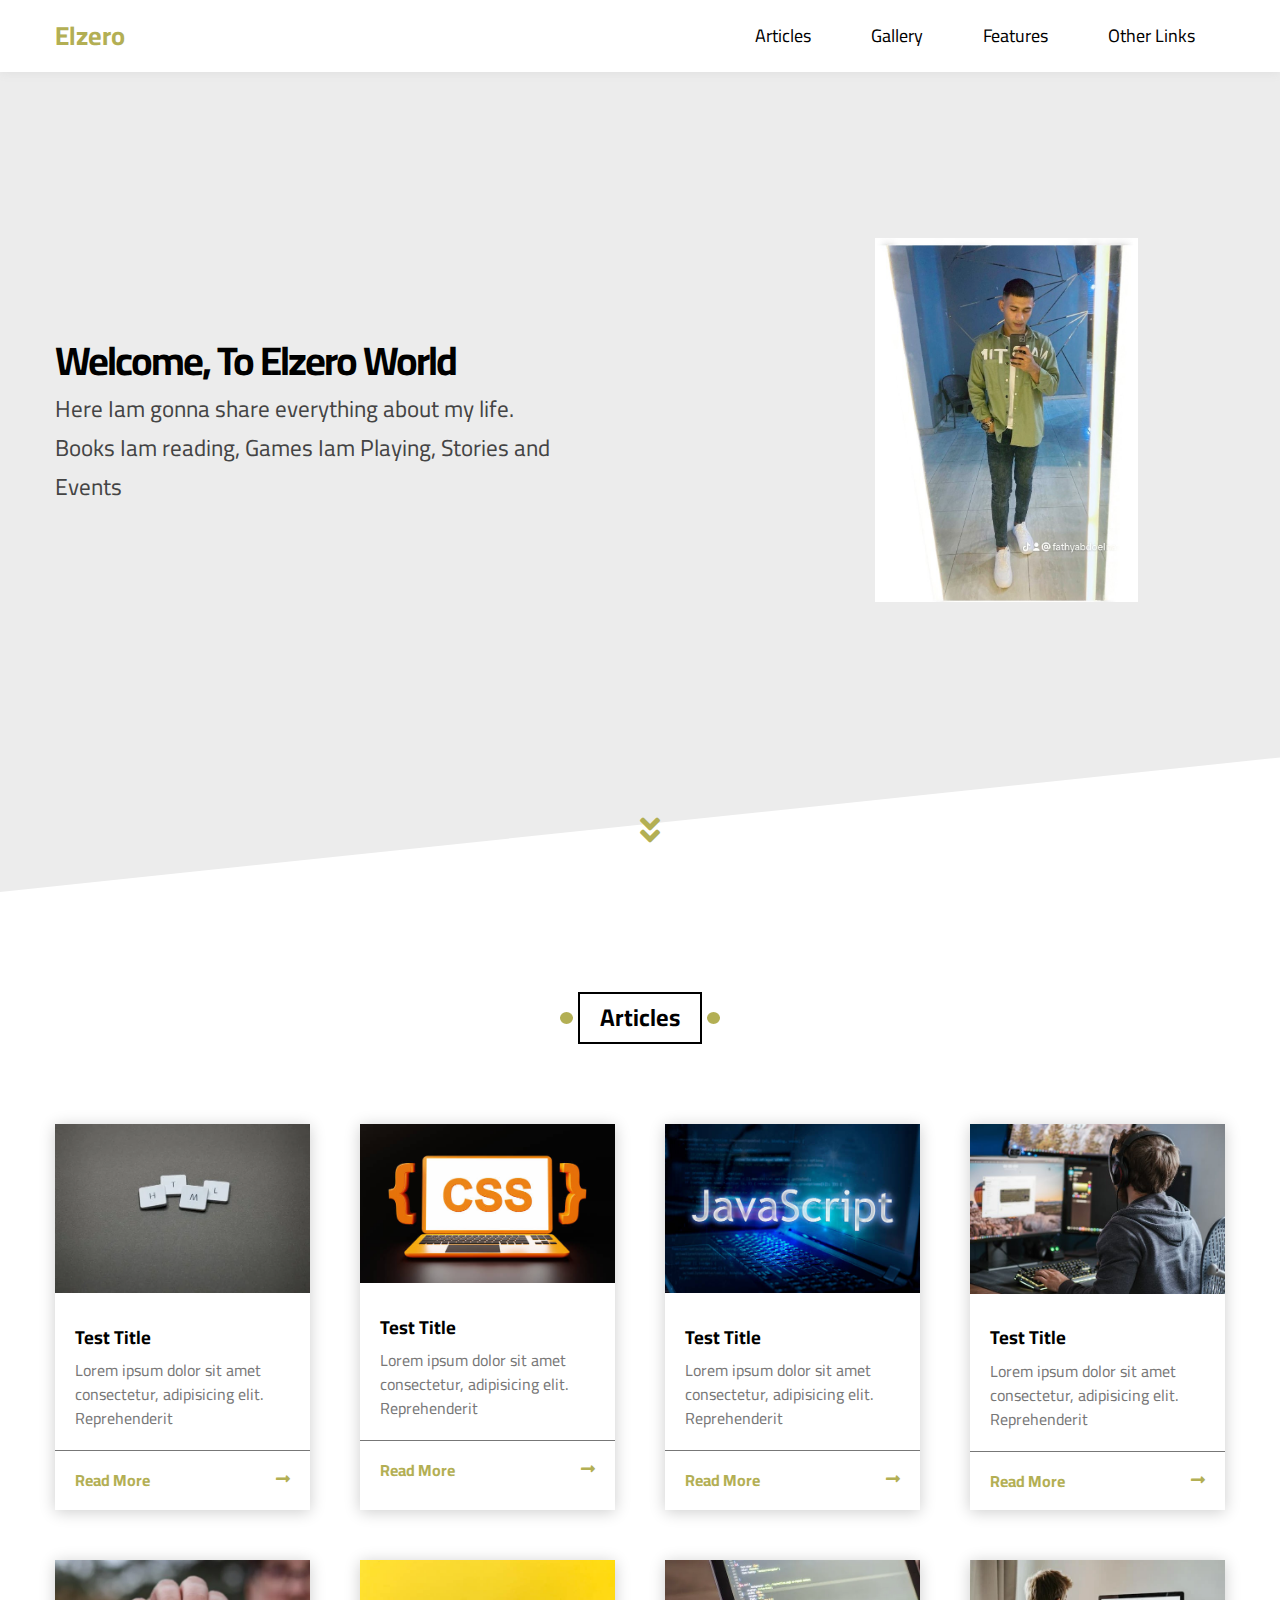
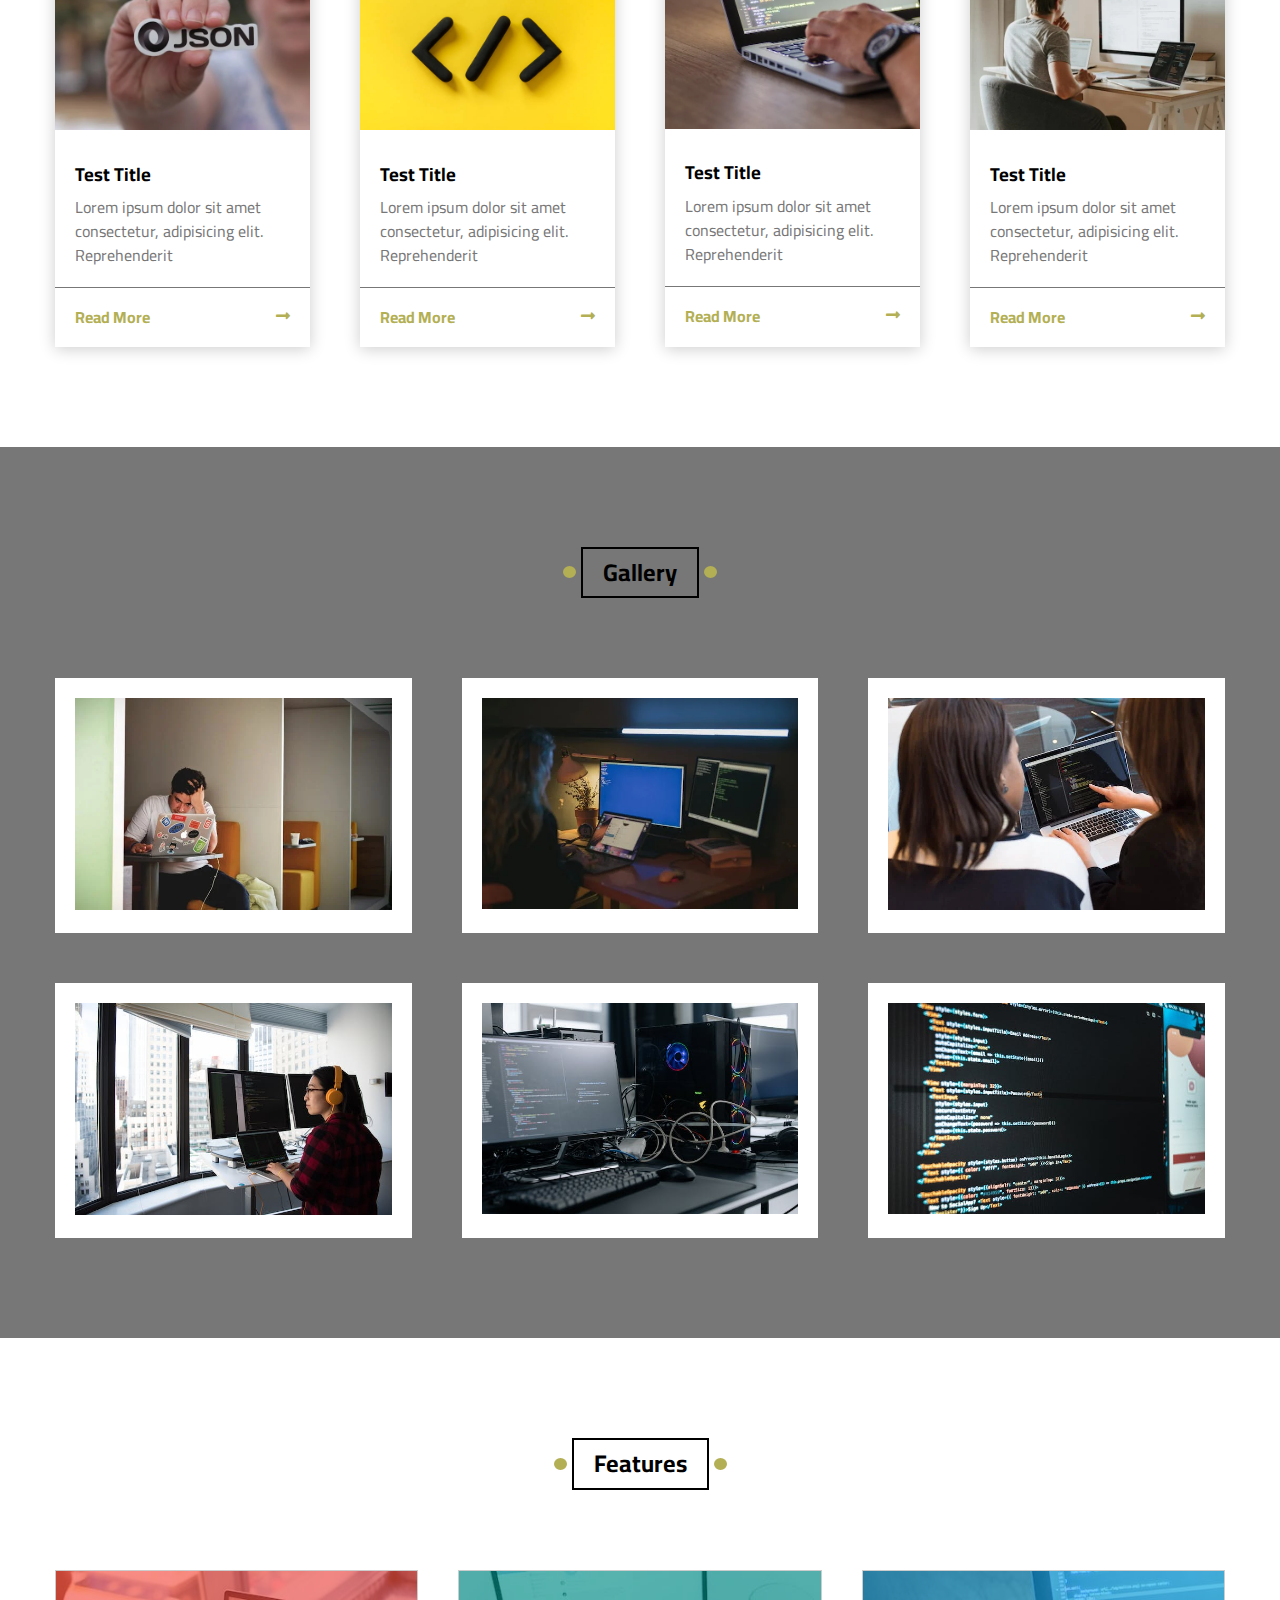
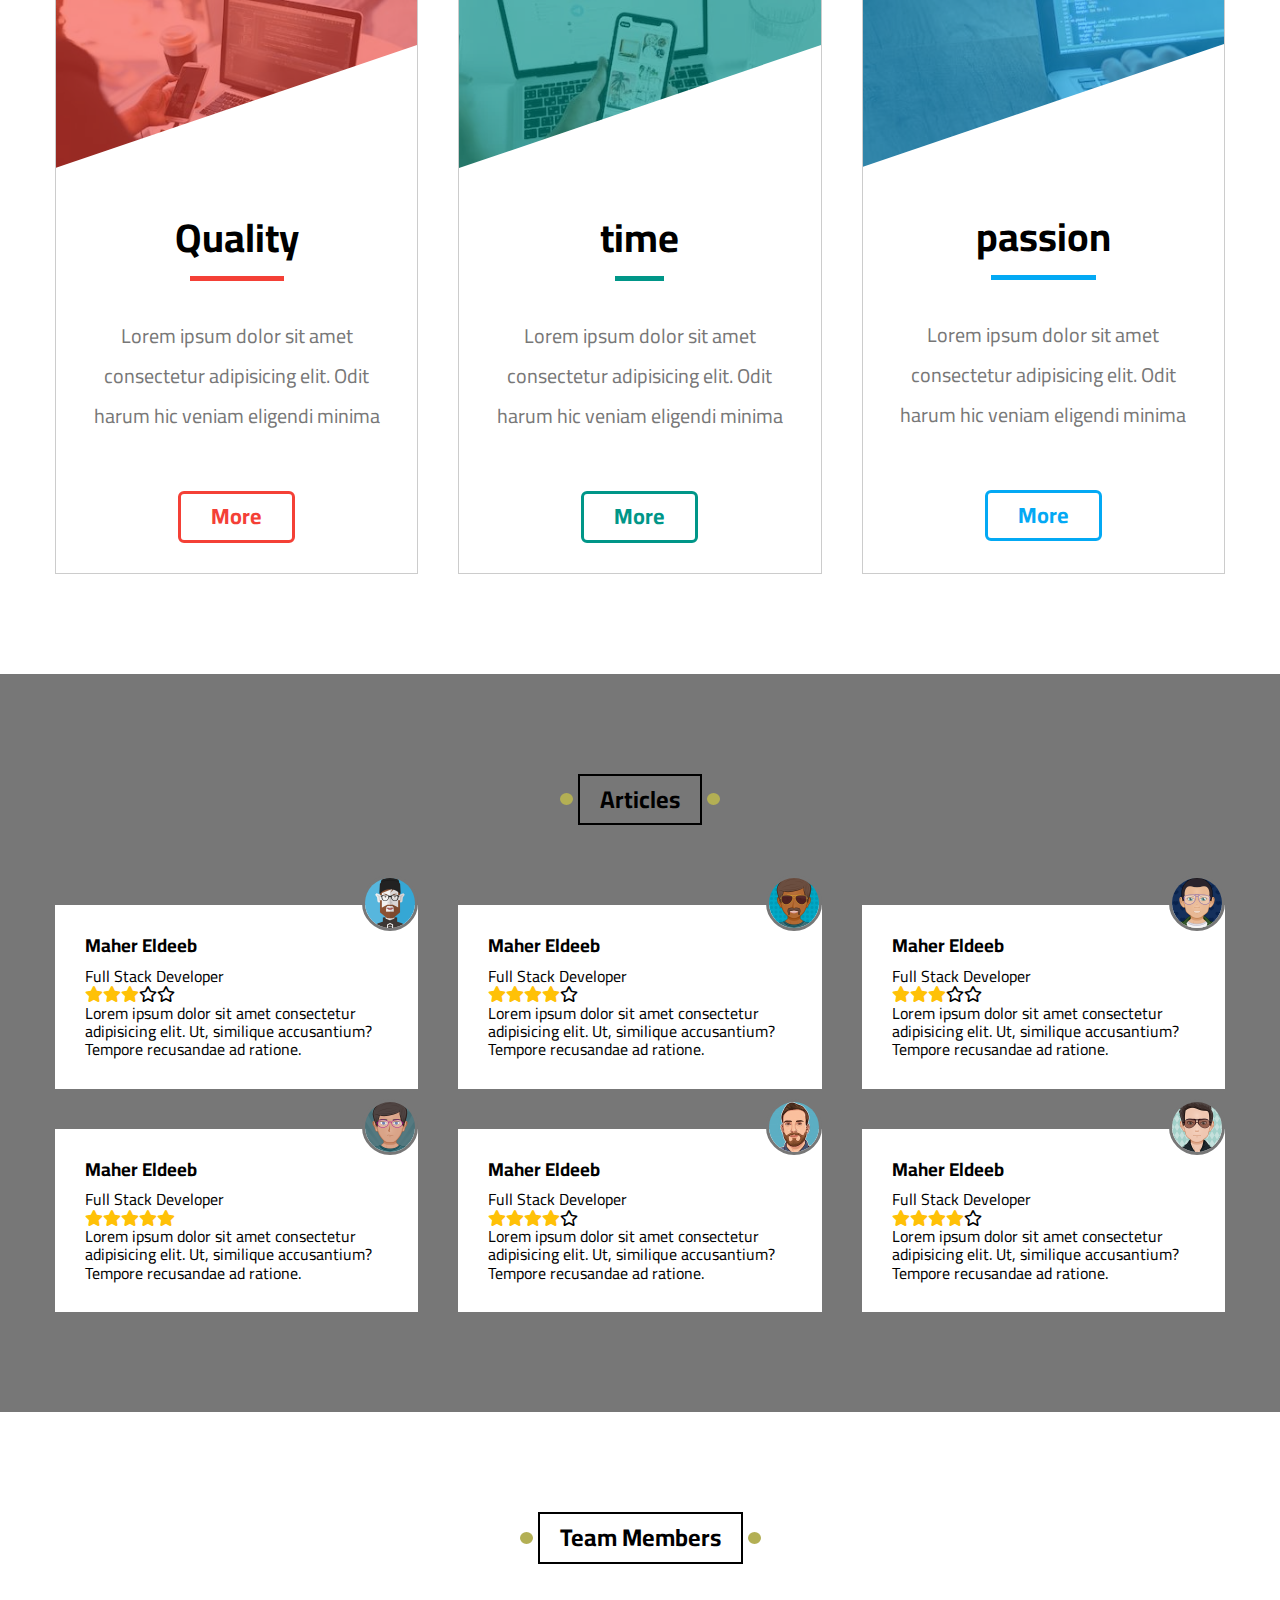
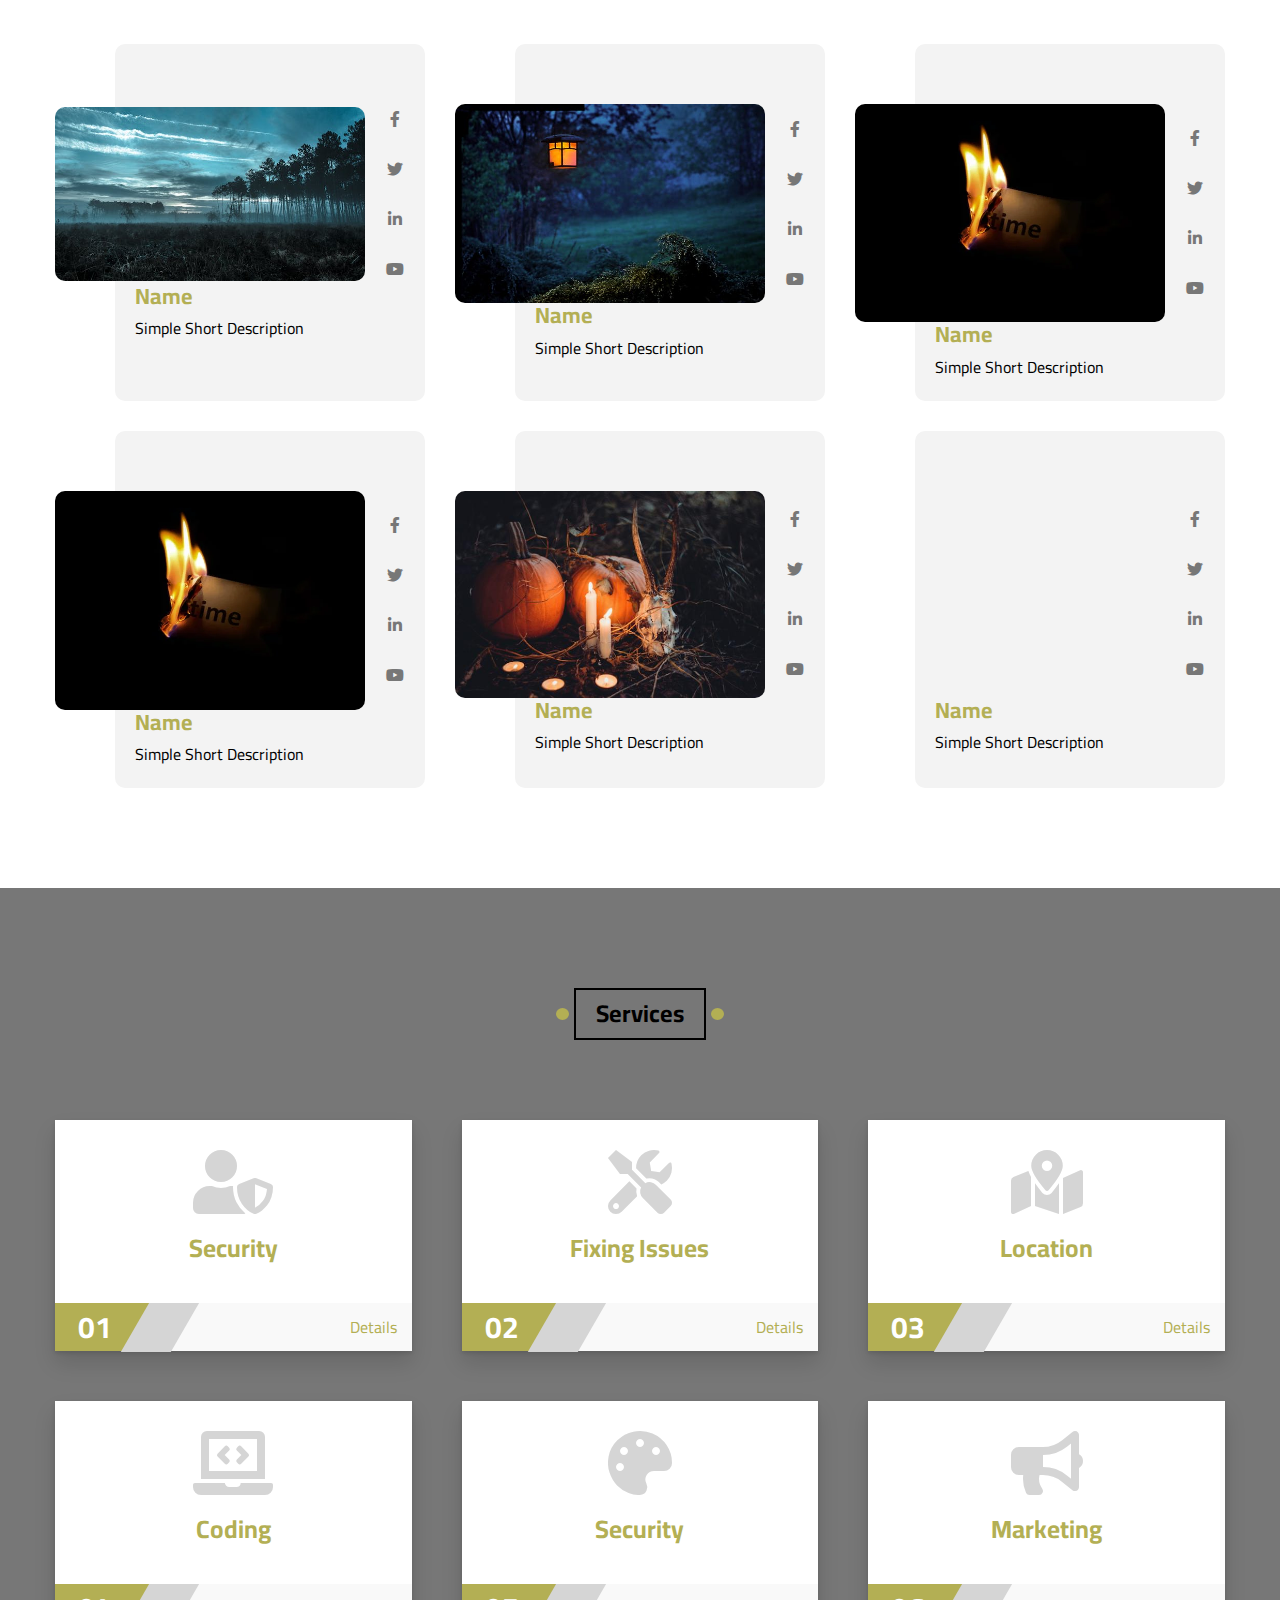
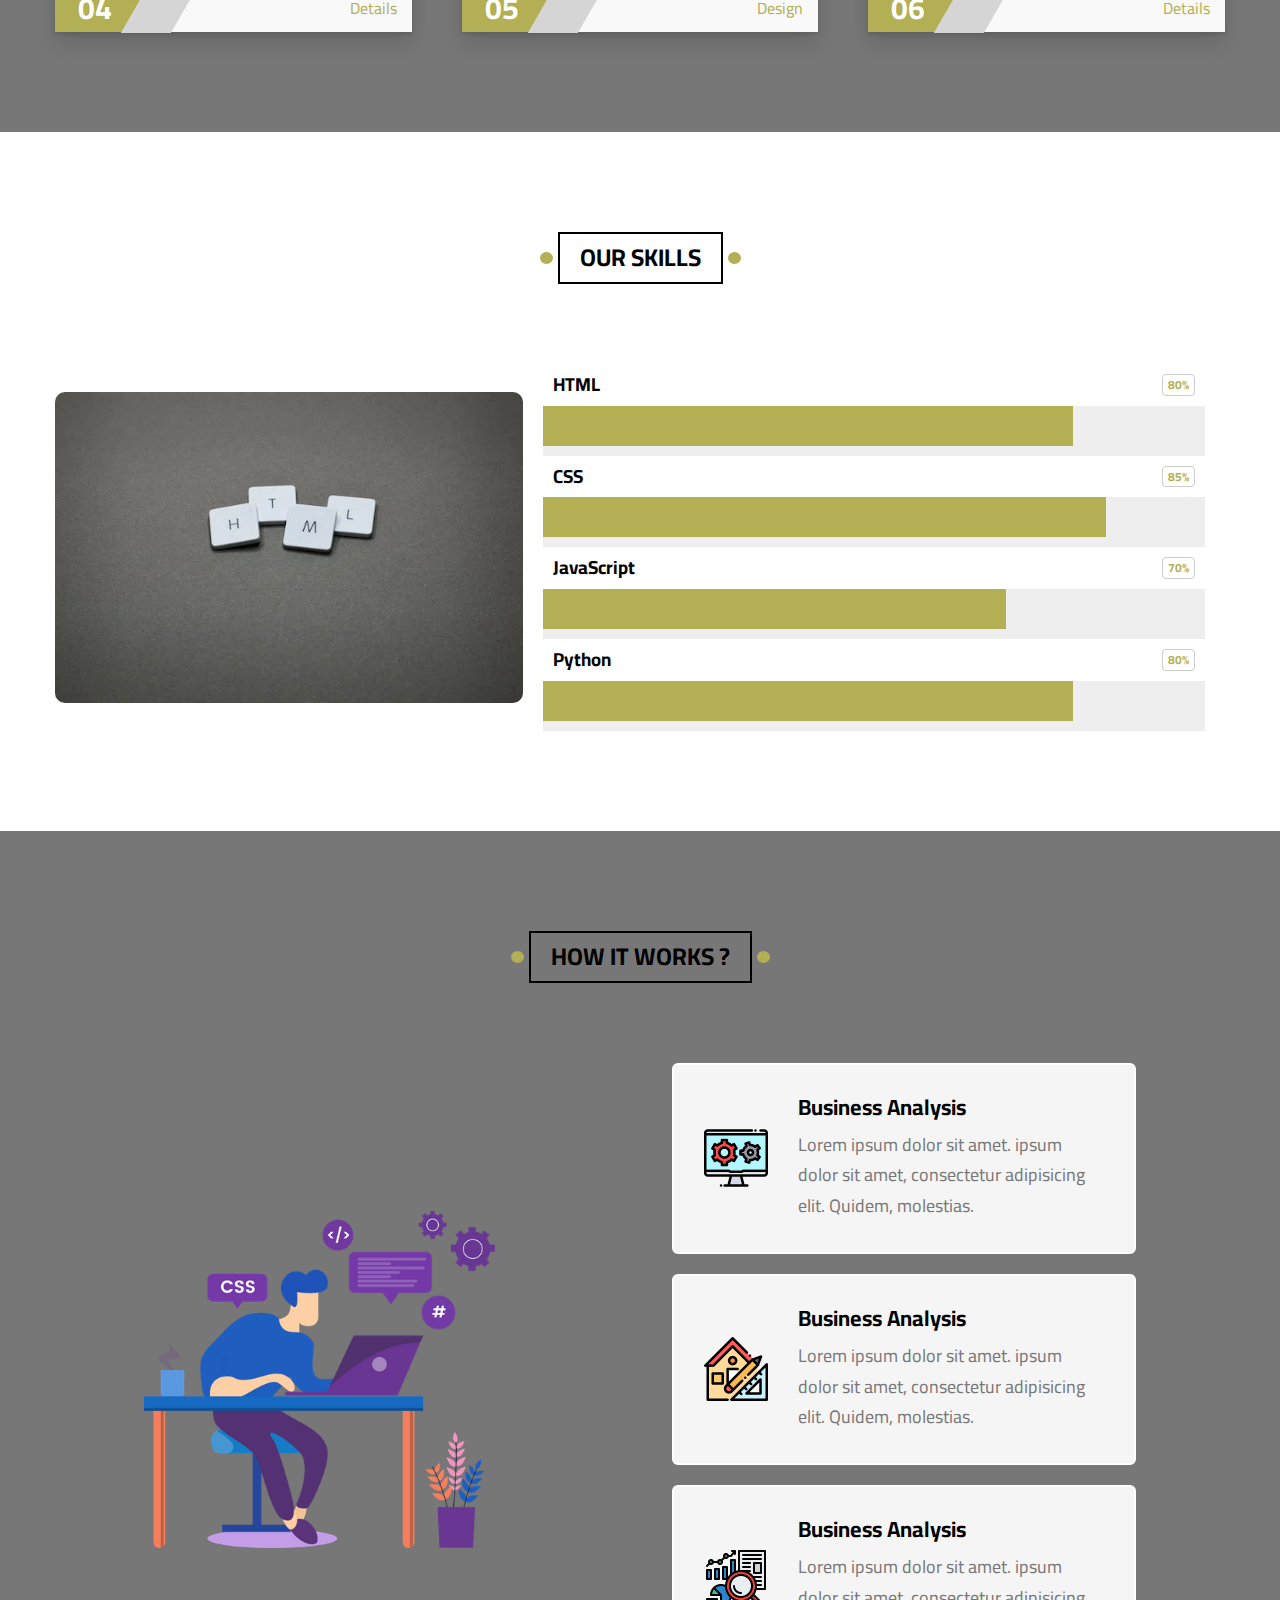
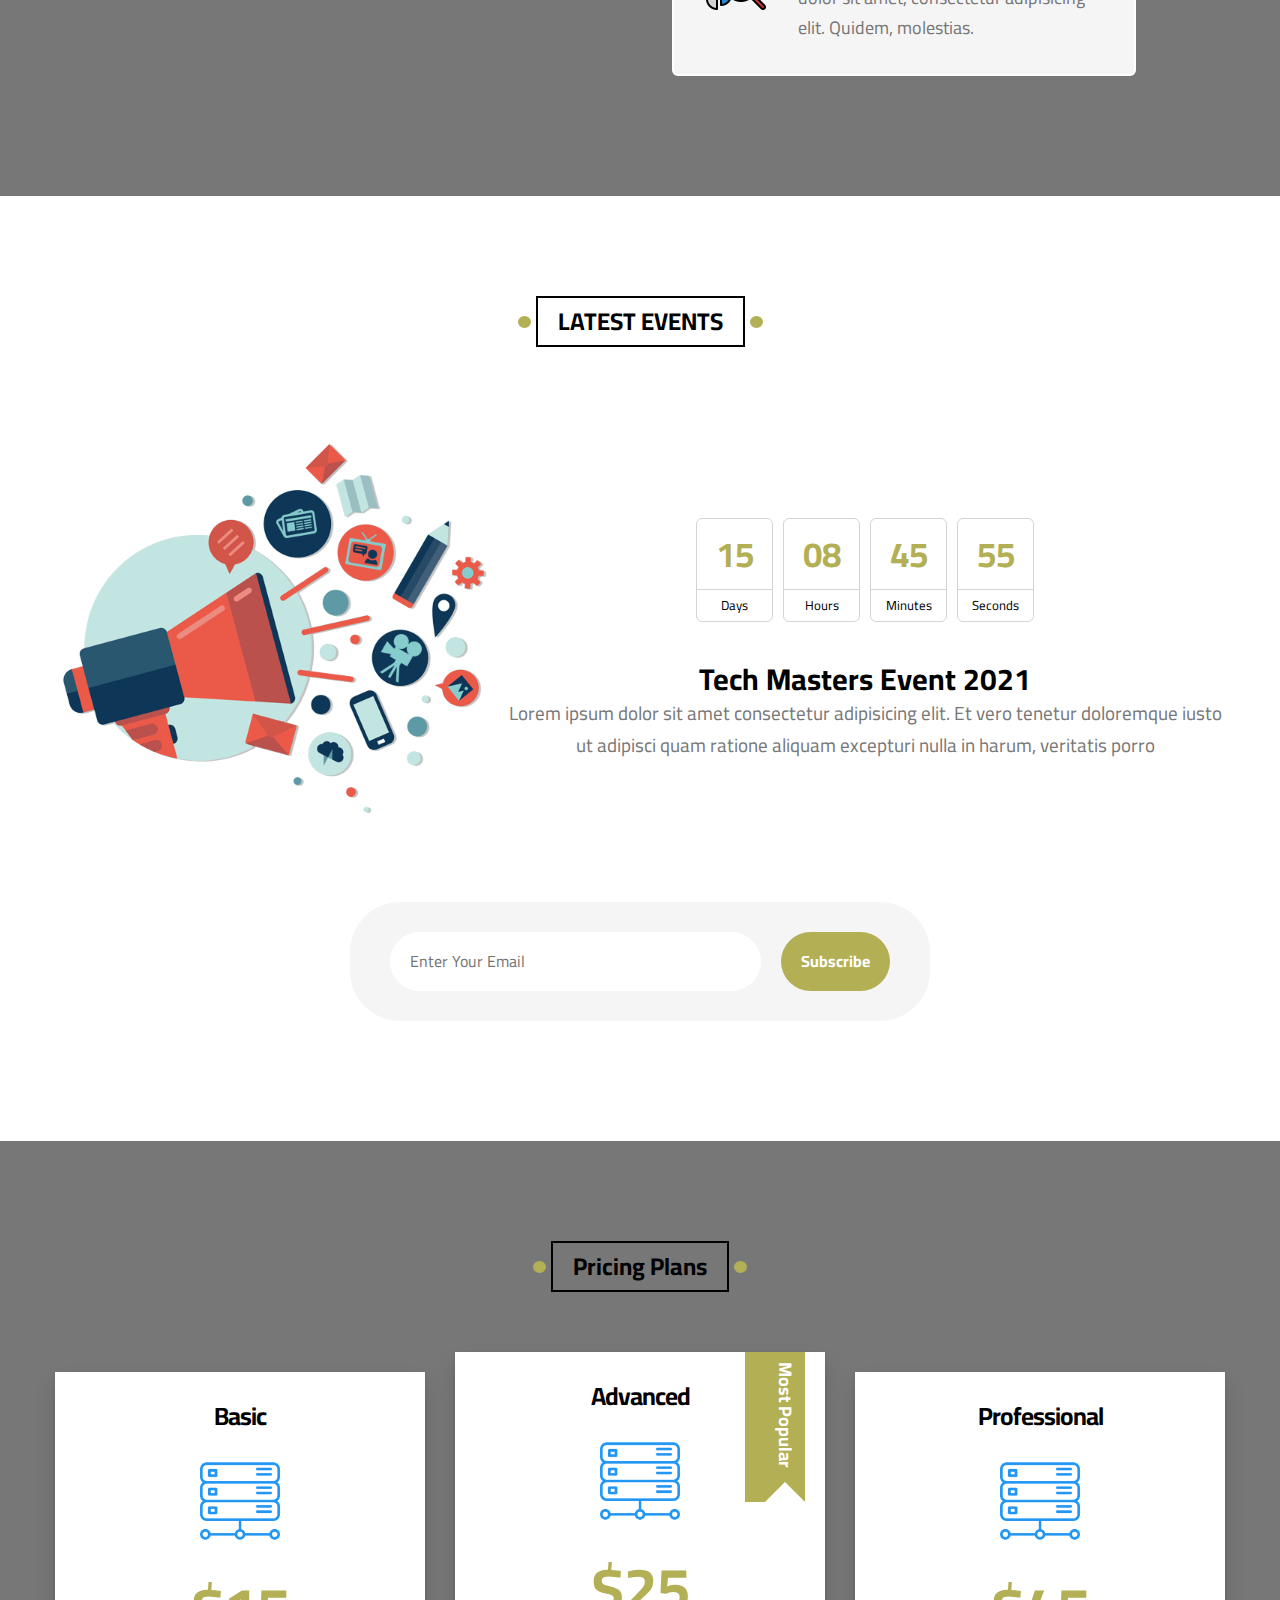
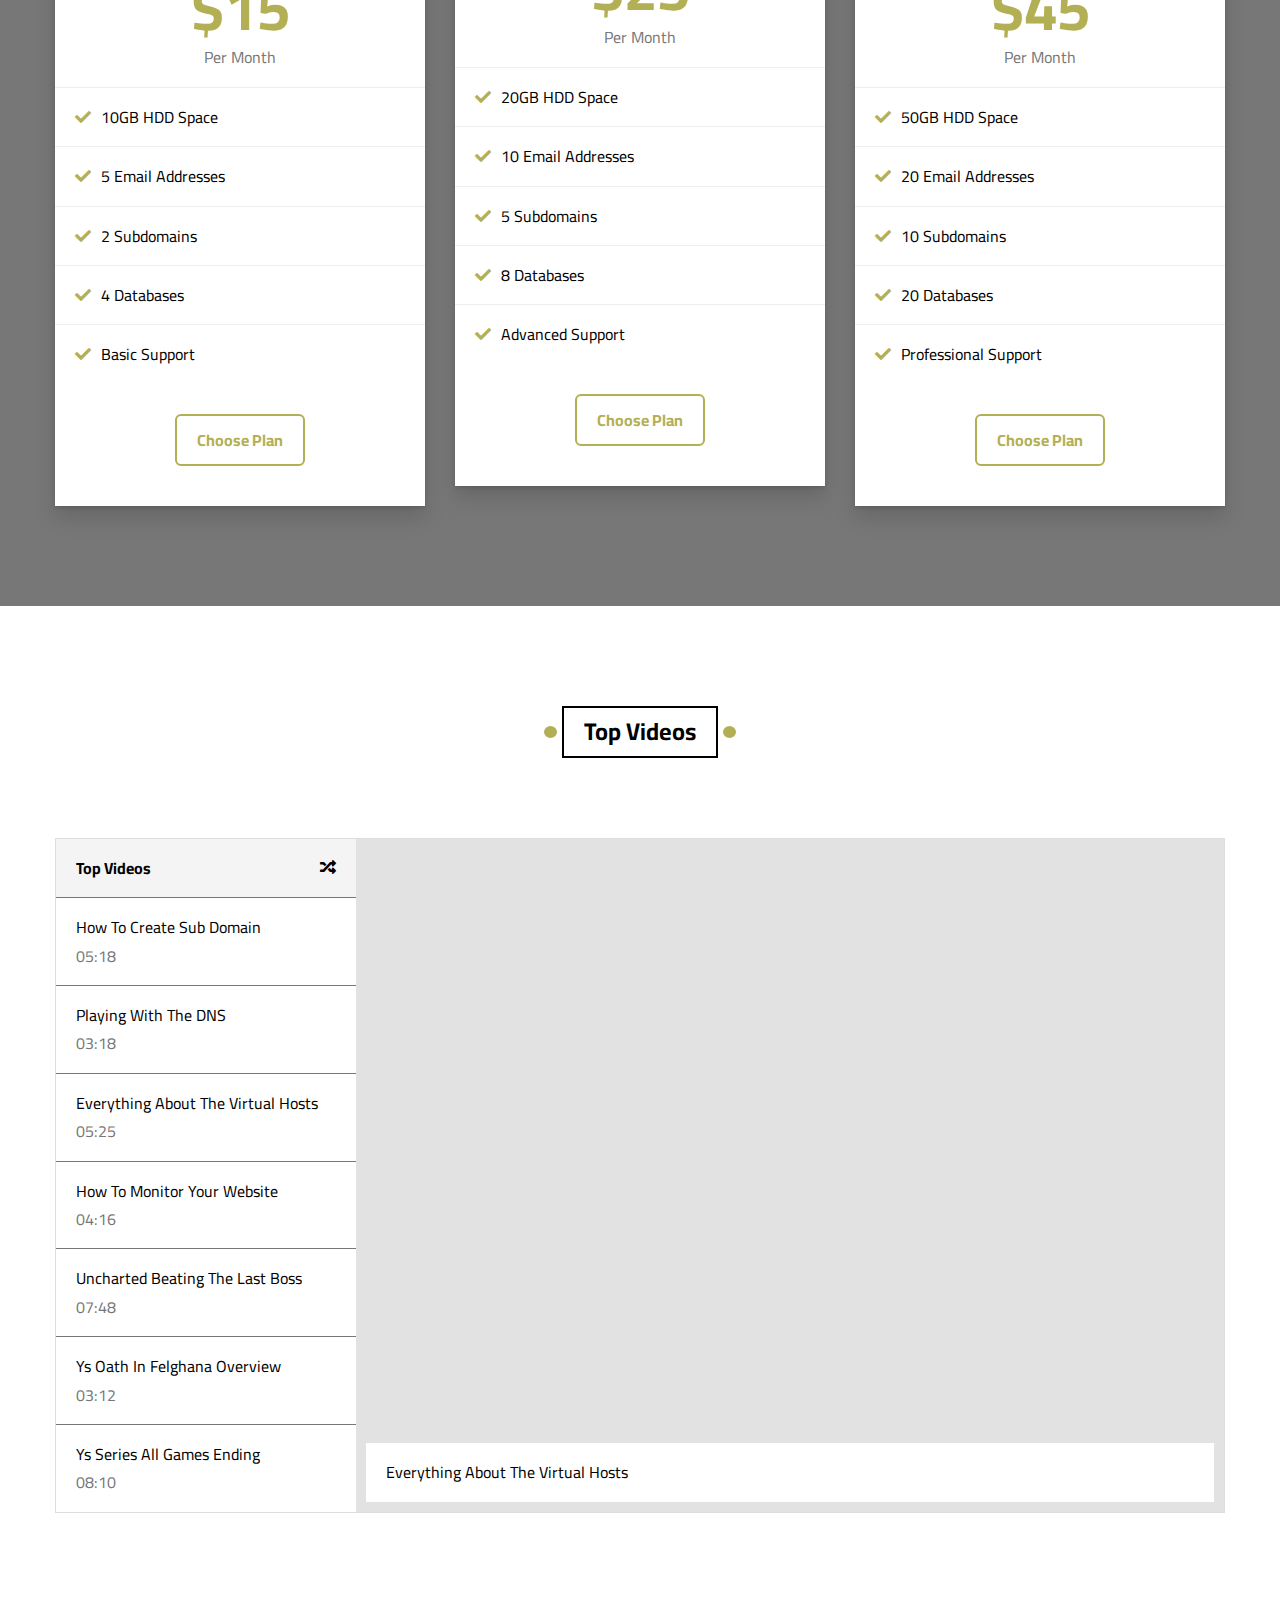
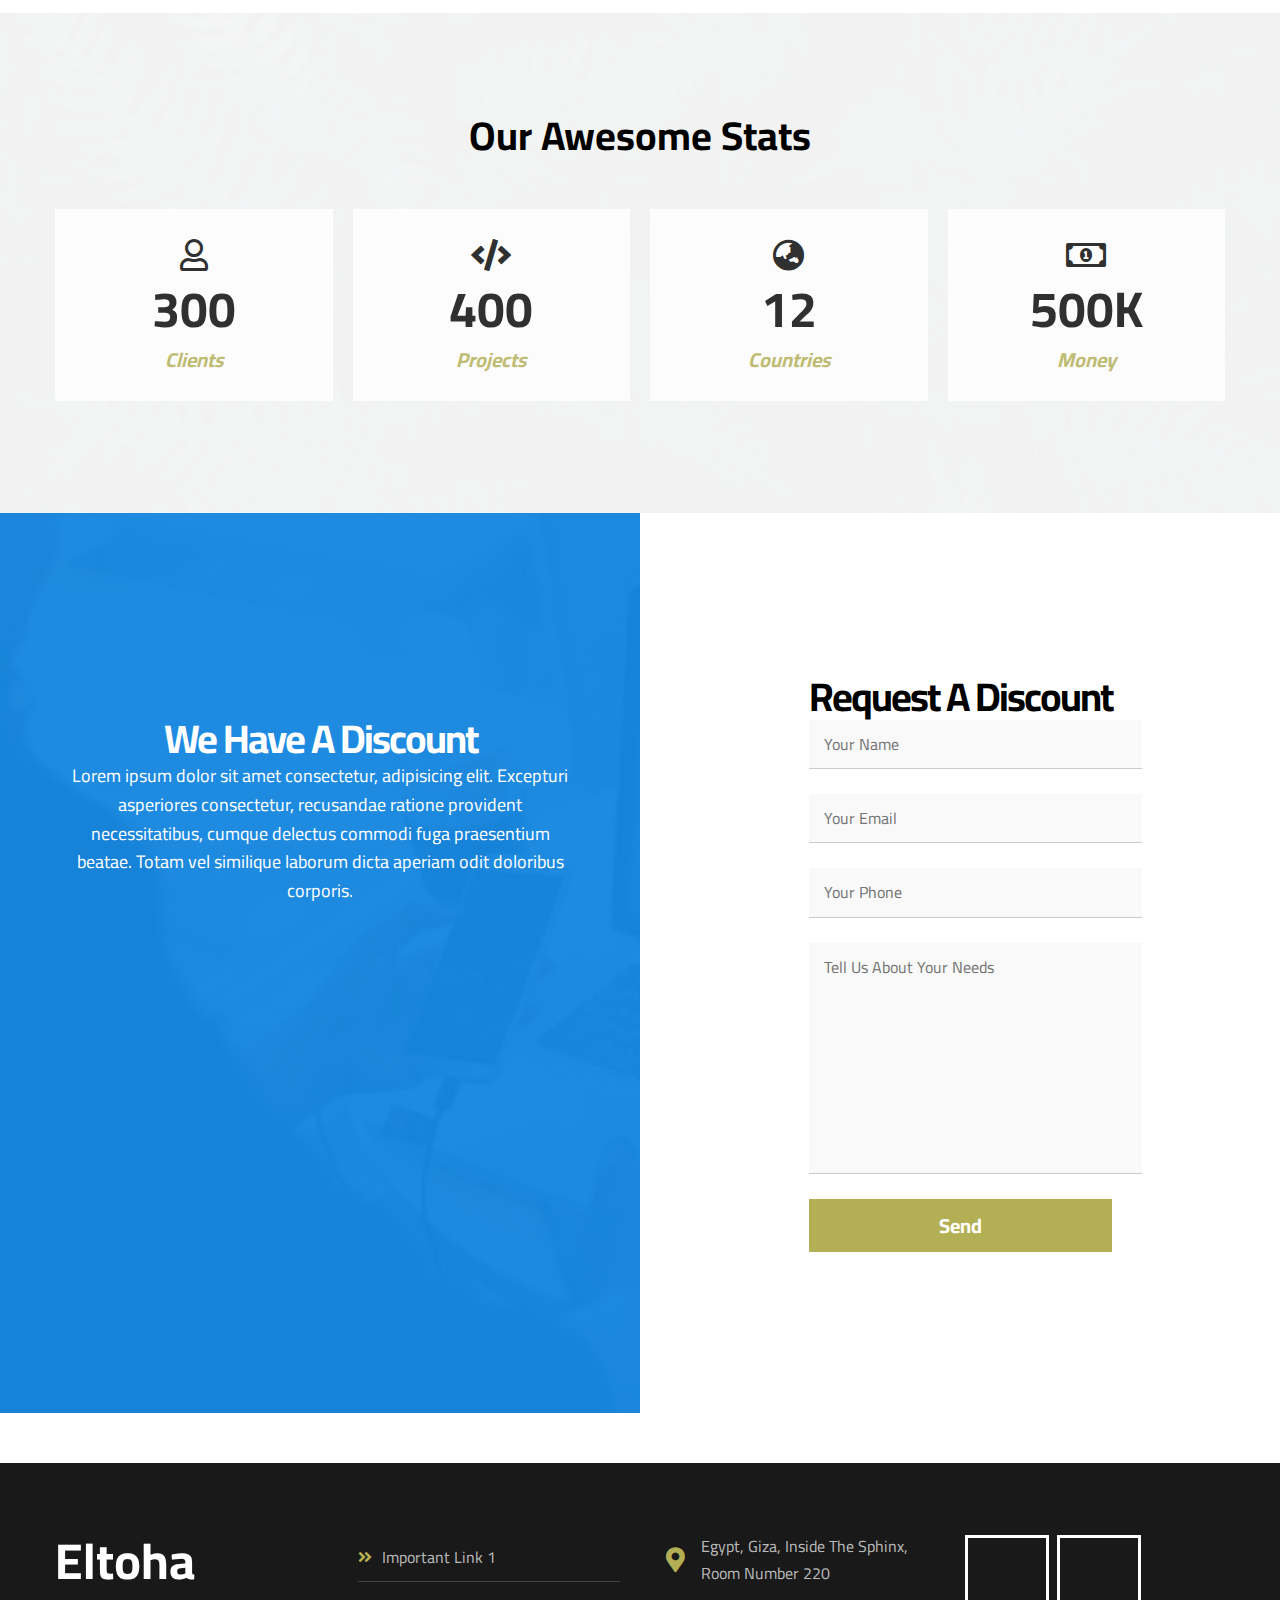
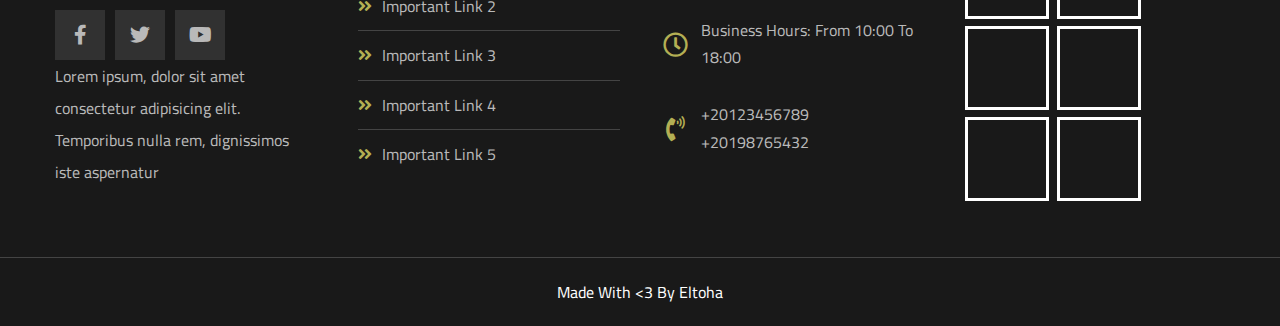
<file: index.html>
<!DOCTYPE html><html lang="en"><head><meta charset="UTF-8"><meta name="viewport" content="width=device-width,initial-scale=1"><link rel="stylesheet" href="css/normalize.css"><link rel="stylesheet" href="css/all.min.css"><link rel="preconnect" href="https://fonts.googleapis.com"><link rel="preconnect" href="https://fonts.gstatic.com" crossorigin><link href="https://fonts.googleapis.com/css2?family=Cairo:wght@200..1000&display=swap" rel="stylesheet"><link rel="stylesheet" href="css/main.css"><title>Fathy Abdelnaser</title></head><body><button class="up">up</button><div class="header" id="header"><div class="container"><a href="#" class="logo">Elzero</a><ul class="main-nav"><li><a href="#articles">Articles</a></li><li><a href="#gallery">Gallery</a></li><li><a href="#features">Features</a></li><li><a href="#">Other Links</a><div class="mega-menu"><div class="image"><img decoding="async" src="imags/artikals 4.jpg" alt=""></div><ul class="links"><li><a href="#testimonials"><i class="far fa-comments fa-fw"></i>Testimonials</a></li><li><a href="#team"><i class="far fa-user fa-fw"></i>Team Members</a></li><li><a href="#services"><i class="far fa-building fa-fw"></i>Services</a></li><li><a href="#our-skills"><i class="far fa-check-circle fa-fw"></i>Our Skills</a></li><li><a href="#work-steps"><i class="far fa-clipboard fa-fw"></i>How It Works</a></li></ul><ul class="links"><li><a href="#events"><i class="far fa-calendar-alt fa-fw"></i>Events</a></li><li><a href="#pricing"><i class="fas fa-server fa-fw"></i>Pricing Plans</a></li><li><a href="#video"><i class="far fa-play-circle fa-fw"></i>Top Videos</a></li><li><a href="#stats"><i class="far fa-chart-bar fa-fw"></i>Stats</a></li><li><a href="#discount"><i class="fas fa-percent fa-fw"></i>Request A Discount</a></li></ul></div></li></ul></div></div><div class="landing"><div class="container"><div class="text"><h1>Welcome, To Elzero World</h1><p>Here Iam gonna share everything about my life. Books Iam reading, Games Iam Playing, Stories and Events</p></div><div class="images"><img src="imags/about.jpeg" alt=""></div></div><a href="#articles" class="go-down"><i class="fas fa-angle-double-down fa-2x"></i></a></div><div class="articles" id="articles"><h2 class="main-title">Articles</h2><div class="container"><div class="box"><img decoding="async" src="imags/artikals 1.webp" alt=""><div class="content"><h3>Test Title</h3><p>Lorem ipsum dolor sit amet consectetur, adipisicing elit. Reprehenderit</p></div><div class="info"><a href="">Read More</a><i class="fas fa-long-arrow-alt-right"></i></div></div><div class="box"><img decoding="async" src="imags/artikals 2.jpg" alt=""><div class="content"><h3>Test Title</h3><p>Lorem ipsum dolor sit amet consectetur, adipisicing elit. Reprehenderit</p></div><div class="info"><a href="">Read More</a><i class="fas fa-long-arrow-alt-right"></i></div></div><div class="box"><img decoding="async" src="imags/artikals 3.jpg" alt=""><div class="content"><h3>Test Title</h3><p>Lorem ipsum dolor sit amet consectetur, adipisicing elit. Reprehenderit</p></div><div class="info"><a href="">Read More</a><i class="fas fa-long-arrow-alt-right"></i></div></div><div class="box"><img decoding="async" src="imags/artikals 444.jpeg" alt=""><div class="content"><h3>Test Title</h3><p>Lorem ipsum dolor sit amet consectetur, adipisicing elit. Reprehenderit</p></div><div class="info"><a href="">Read More</a><i class="fas fa-long-arrow-alt-right"></i></div></div><div class="box"><img decoding="async" src="imags/artikals 5.webp" alt=""><div class="content"><h3>Test Title</h3><p>Lorem ipsum dolor sit amet consectetur, adipisicing elit. Reprehenderit</p></div><div class="info"><a href="">Read More</a><i class="fas fa-long-arrow-alt-right"></i></div></div><div class="box"><img decoding="async" src="imags/artikals 6.jpg" alt=""><div class="content"><h3>Test Title</h3><p>Lorem ipsum dolor sit amet consectetur, adipisicing elit. Reprehenderit</p></div><div class="info"><a href="">Read More</a><i class="fas fa-long-arrow-alt-right"></i></div></div><div class="box"><img decoding="async" src="imags/artikals.webp" alt=""><div class="content"><h3>Test Title</h3><p>Lorem ipsum dolor sit amet consectetur, adipisicing elit. Reprehenderit</p></div><div class="info"><a href="">Read More</a><i class="fas fa-long-arrow-alt-right"></i></div></div><div class="box"><img decoding="async" src="imags/artikals 88.webp" alt=""><div class="content"><h3>Test Title</h3><p>Lorem ipsum dolor sit amet consectetur, adipisicing elit. Reprehenderit</p></div><div class="info"><a href="">Read More</a><i class="fas fa-long-arrow-alt-right"></i></div></div></div></div><div class="spikes"></div><div class="gallery" id="Gallery"><h2 class="main-title">Gallery</h2><div class="container"><div class="box"><div class="image"><img decoding="async" src="imags/GA1.webp" alt=""></div></div><div class="box"><div class="image"><img decoding="async" src="imags/gall.webp" alt=""></div></div><div class="box"><div class="image"><img decoding="async" src="imags/GA3.webp" alt=""></div></div><div class="box"><div class="image"><img decoding="async" src="imags/GA4.jpeg" alt=""></div></div><div class="box"><div class="image"><img decoding="async" src="imags/gallll 5.jpeg" alt=""></div></div><div class="box"><div class="image"><img decoding="async" src="imags/end.jpeg" alt=""></div></div></div></div><div class="features" id="features"><h2 class="main-title">Features</h2><div class="container"><div class="box quality"><div class="img-holder"><img decoding="async" src="imags/toha -1.jpeg" alt=""></div><h2>Quality</h2><p>Lorem ipsum dolor sit amet consectetur adipisicing elit. Odit harum hic veniam eligendi minima</p><a href="#">More</a></div><div class="box time"><div class="img-holder"><img decoding="async" src="imags/toha -2.webp" alt=""></div><h2>time</h2><p>Lorem ipsum dolor sit amet consectetur adipisicing elit. Odit harum hic veniam eligendi minima</p><a href="#">More</a></div><div class="box passion"><div class="img-holder"><img decoding="async" src="imags/toha -3.jpeg" alt=""></div><h2>passion</h2><p>Lorem ipsum dolor sit amet consectetur adipisicing elit. Odit harum hic veniam eligendi minima</p><a href="#">More</a></div></div></div><div class="testimonials" id="testimonials"><h2 class="main-title">Articles</h2><div class="container"><div class="boxs"><img src="imags/Elzero_files/avatar-01.png" alt=""><h3>Maher Eldeeb</h3><span class="title">Full Stack Developer</span><div class="icon"><i class="filled fas fa-star"></i><i class="filled fas fa-star"></i><i class="filled fas fa-star"></i><i class="far fa-star"></i><i class="far fa-star"></i></div><p class="prag">Lorem ipsum dolor sit amet consectetur adipisicing elit. Ut, similique accusantium? Tempore recusandae ad ratione.</p></div><div class="boxs"><img src="imags/Elzero_files/avatar-02.png" alt=""><h3>Maher Eldeeb</h3><span class="title">Full Stack Developer</span><div class="icon"><i class="filled fas fa-star"></i><i class="filled fas fa-star"></i><i class="filled fas fa-star"></i><i class="filled fas fa-star"></i><i class="far fa-star"></i></div><p class="prag">Lorem ipsum dolor sit amet consectetur adipisicing elit. Ut, similique accusantium? Tempore recusandae ad ratione.</p></div><div class="boxs"><img src="imags/Elzero_files/avatar-03.png" alt=""><h3>Maher Eldeeb</h3><span class="title">Full Stack Developer</span><div class="icon"><i class="filled fas fa-star"></i><i class="filled fas fa-star"></i><i class="filled fas fa-star"></i><i class="far fa-star"></i><i class="far fa-star"></i></div><p class="prag">Lorem ipsum dolor sit amet consectetur adipisicing elit. Ut, similique accusantium? Tempore recusandae ad ratione.</p></div><div class="boxs"><img src="imags/Elzero_files/avatar-04.png" alt=""><h3>Maher Eldeeb</h3><span class="title">Full Stack Developer</span><div class="icon"><i class="filled fas fa-star"></i><i class="filled fas fa-star"></i><i class="filled fas fa-star"></i><i class="filled fas fa-star"></i><i class="filled fas fa-star"></i></div><p class="prag">Lorem ipsum dolor sit amet consectetur adipisicing elit. Ut, similique accusantium? Tempore recusandae ad ratione.</p></div><div class="boxs"><img src="imags/Elzero_files/avatar-05.png" alt=""><h3>Maher Eldeeb</h3><span class="title">Full Stack Developer</span><div class="icon"><i class="filled fas fa-star"></i><i class="filled fas fa-star"></i><i class="filled fas fa-star"></i><i class="filled fas fa-star"></i><i class="far fa-star"></i></div><p class="prag">Lorem ipsum dolor sit amet consectetur adipisicing elit. Ut, similique accusantium? Tempore recusandae ad ratione.</p></div><div class="boxs"><img src="imags/Elzero_files/avatar-06.png" alt=""><h3>Maher Eldeeb</h3><span class="title">Full Stack Developer</span><div class="icon"><i class="filled fas fa-star"></i><i class="filled fas fa-star"></i><i class="filled fas fa-star"></i><i class="filled fas fa-star"></i><i class="far fa-star"></i></div><p class="prag">Lorem ipsum dolor sit amet consectetur adipisicing elit. Ut, similique accusantium? Tempore recusandae ad ratione.</p></div></div></div><div class="team" id="team"><h2 class="main-title">Team Members</h2><div class="container"><div class="box"><div class="data"><img decoding="async" src="imags/art-8.jpeg" alt=""><div class="social"><a href="#"><i class="fab fa-facebook-f"></i></a><a href="#"><i class="fab fa-twitter"></i></a><a href="#"><i class="fab fa-linkedin-in"></i></a><a href="#"><i class="fab fa-youtube"></i></a></div></div><div class="info"><h3>Name</h3><p>Simple Short Description</p></div></div><div class="box"><div class="data"><img decoding="async" src="imags/art-6.jpeg" alt=""><div class="social"><a href="#"><i class="fab fa-facebook-f"></i></a><a href="#"><i class="fab fa-twitter"></i></a><a href="#"><i class="fab fa-linkedin-in"></i></a><a href="#"><i class="fab fa-youtube"></i></a></div></div><div class="info"><h3>Name</h3><p>Simple Short Description</p></div></div><div class="box"><div class="data"><img decoding="async" src="imags/art-5.webp" alt=""><div class="social"><a href="#"><i class="fab fa-facebook-f"></i></a><a href="#"><i class="fab fa-twitter"></i></a><a href="#"><i class="fab fa-linkedin-in"></i></a><a href="#"><i class="fab fa-youtube"></i></a></div></div><div class="info"><h3>Name</h3><p>Simple Short Description</p></div></div><div class="box"><div class="data"><img decoding="async" src="imags/art-5.webp" alt=""><div class="social"><a href="#"><i class="fab fa-facebook-f"></i></a><a href="#"><i class="fab fa-twitter"></i></a><a href="#"><i class="fab fa-linkedin-in"></i></a><a href="#"><i class="fab fa-youtube"></i></a></div></div><div class="info"><h3>Name</h3><p>Simple Short Description</p></div></div><div class="box"><div class="data"><img decoding="async" src="imags/art-4.jpeg" alt=""><div class="social"><a href="#"><i class="fab fa-facebook-f"></i></a><a href="#"><i class="fab fa-twitter"></i></a><a href="#"><i class="fab fa-linkedin-in"></i></a><a href="#"><i class="fab fa-youtube"></i></a></div></div><div class="info"><h3>Name</h3><p>Simple Short Description</p></div></div><div class="box"><div class="data"><img decoding="async" src="imags/art-1.jpeg" alt=""><div class="social"><a href="#"><i class="fab fa-facebook-f"></i></a><a href="#"><i class="fab fa-twitter"></i></a><a href="#"><i class="fab fa-linkedin-in"></i></a><a href="#"><i class="fab fa-youtube"></i></a></div></div><div class="info"><h3>Name</h3><p>Simple Short Description</p></div></div></div></div><div class="spikes"></div><div class="services" id="services"><h2 class="main-title">Services</h2><div class="container"><div class="box"><i class="fas fa-user-shield fa-4x"></i><h3>Security</h3><div class="info"><a href="#">Details</a></div></div><div class="box"><i class="fas fa-tools fa-4x"></i><h3>Fixing Issues</h3><div class="info"><a href="#">Details</a></div></div><div class="box"><i class="fas fa-map-marked-alt fa-4x"></i><h3>Location</h3><div class="info"><a href="#">Details</a></div></div><div class="box"><i class="fas fa-laptop-code fa-4x"></i><h3>Coding</h3><div class="info"><a href="#">Details</a></div></div><div class="box"><i class="fas fa-palette fa-4x"></i><h3>Security</h3><div class="info"><a href="#">Design</a></div></div><div class="box"><i class="fas fa-bullhorn fa-4x"></i><h3>Marketing</h3><div class="info"><a href="#">Details</a></div></div></div></div><div class="OUR-Skills" id="our-skills"><h2 class="main-title">OUR SKILLS</h2><div class="container"><img decoding="async" src="imags/artikals 1.webp" alt=""><div class="skills"><div class="skill"><h3>HTML<span>80%</span></h3><div class="the-progress"><span style="width:80%"></span></div></div><div class="skill"><h3>CSS<span>85%</span></h3><div class="the-progress"><span style="width:85%"></span></div></div><div class="skill"><h3>JavaScript<span>70%</span></h3><div class="the-progress"><span style="width:70%"></span></div></div><div class="skill"><h3>Python<span>80%</span></h3><div class="the-progress"><span style="width:80%"></span></div></div></div></div></div><div class="work-steps" id="work-steps"><h2 class="main-title">HOW IT WORKS ?</h2><div class="container"><img src="imags/work-steps.png" alt=""><div class="info"><div class="box-icon"><img src="imags/work-steps-3.png" alt=""><div class="pragr"><h3>Business Analysis</h3><p>Lorem ipsum dolor sit amet. ipsum dolor sit amet, consectetur adipisicing elit. Quidem, molestias.</p></div></div><div class="box-icon"><img src="imags/work-steps-2.png" alt=""><div class="pragr"><h3>Business Analysis</h3><p>Lorem ipsum dolor sit amet. ipsum dolor sit amet, consectetur adipisicing elit. Quidem, molestias.</p></div></div><div class="box-icon"><img src="imags/work-steps-1.png" alt=""><div class="pragr"><h3>Business Analysis</h3><p>Lorem ipsum dolor sit amet. ipsum dolor sit amet, consectetur adipisicing elit. Quidem, molestias.</p></div></div></div></div></div><div class="events" id="events"><div class="dots dots-up"></div><div class="dots dots-down"></div><h2 class="main-title">LATEST EVENTS</h2><div class="container"><img src="imags/Elzero_files/events.png" alt=""><div class="info"><div class="time"><div class="unit"><span>15</span><span>Days</span></div><div class="unit"><span>08</span><span>Hours</span></div><div class="unit"><span>45</span><span>Minutes</span></div><div class="unit"><span>55</span><span>Seconds</span></div></div><h2 class="title">Tech Masters Event 2021</h2><p class="description">Lorem ipsum dolor sit amet consectetur adipisicing elit. Et vero tenetur doloremque iusto ut adipisci quam ratione aliquam excepturi nulla in harum, veritatis porro</p></div><div class="subscribe"><form action=""><input type="email" placeholder="Enter Your Email"> <input type="submit" value="Subscribe"></form></div></div></div><div class="pricing" id="pricing"><div class="dots dots-up"></div><div class="dots dots-down"></div><h2 class="main-title">Pricing Plans</h2><div class="container"><div class="box"><div class="title">Basic</div><img decoding="async" src="imags/hosting-advanced.png" alt=""><div class="price"><span class="amount">$15</span><span class="time">Per Month</span></div><ul><li>10GB HDD Space</li><li>5 Email Addresses</li><li>2 Subdomains</li><li>4 Databases</li><li>Basic Support</li></ul><a href="#">Choose Plan</a></div><div class="box popular"><div class="label">Most Popular</div><div class="title">Advanced</div><img decoding="async" src="imags/hosting-advanced.png" alt=""><div class="price"><span class="amount">$25</span><span class="time">Per Month</span></div><ul><li>20GB HDD Space</li><li>10 Email Addresses</li><li>5 Subdomains</li><li>8 Databases</li><li>Advanced Support</li></ul><a href="#">Choose Plan</a></div><div class="box"><div class="title">Professional</div><img decoding="async" src="imags/hosting-advanced.png" alt=""><div class="price"><span class="amount">$45</span><span class="time">Per Month</span></div><ul><li>50GB HDD Space</li><li>20 Email Addresses</li><li>10 Subdomains</li><li>20 Databases</li><li>Professional Support</li></ul><a href="#" class="pragra">Choose Plan</a></div></div></div><div class="videos" id="videos"><h2 class="main-title">Top Videos</h2><div class="container"><div class="holder"><div class="list"><div class="name">Top Videos<i class="fas fa-random"></i></div><ul><li>How To Create Sub Domain<span>05:18</span></li><li>Playing With The DNS<span>03:18</span></li><li>Everything About The Virtual Hosts<span>05:25</span></li><li>How To Monitor Your Website<span>04:16</span></li><li>Uncharted Beating The Last Boss<span>07:48</span></li><li>Ys Oath In Felghana Overview<span>03:12</span></li><li>Ys Series All Games Ending<span>08:10</span></li></ul></div><div class="preview"><img decoding="async" src="imags/video-preview.jpg" alt=""><div class="info">Everything About The Virtual Hosts</div></div></div></div></div><div class="stats" id="stats"><h2>Our Awesome Stats</h2><div class="container"><div class="box"><i class="far fa-user fa-2x fa-fw"></i><span class="number">300</span><span class="text">Clients</span></div><div class="box"><i class="fas fa-code fa-2x fa-fw"></i><span class="number">400</span><span class="text">Projects</span></div><div class="box"><i class="fas fa-globe-asia fa-2x fa-fw"></i><span class="number">12</span><span class="text">Countries</span></div><div class="box"><i class="far fa-money-bill-alt fa-2x fa-fw"></i><span class="number">500K</span><span class="text">Money</span></div></div></div><div class="discount" id="discount"><div class="image"><div class="content"><h2>We Have A Discount</h2><p>Lorem ipsum dolor sit amet consectetur, adipisicing elit. Excepturi asperiores consectetur, recusandae ratione provident necessitatibus, cumque delectus commodi fuga praesentium beatae. Totam vel similique laborum dicta aperiam odit doloribus corporis.</p><img decoding="async" src="imags/discount.png" alt=""></div></div><div class="form"><div class="content"><h2>Request A Discount</h2><form action=""><input class="input" type="text" placeholder="Your Name" name="name"> <input class="input" type="email" placeholder="Your Email" name="email"> <input class="input" type="text" placeholder="Your Phone" name="mobile"><textarea class="input" placeholder="Tell Us About Your Needs" name="message"></textarea><input type="submit" value="Send"></form></div></div></div><div class="footer"><div class="container"><div class="box"><h3>Eltoha</h3><ul class="social"><li><a href="#" class="facebook"><i class="fab fa-facebook-f"></i></a></li><li><a href="#" class="twitter"><i class="fab fa-twitter"></i></a></li><li><a href="#" class="youtube"><i class="fab fa-youtube"></i></a></li></ul><p class="text">Lorem ipsum, dolor sit amet consectetur adipisicing elit. Temporibus nulla rem, dignissimos iste aspernatur</p></div><div class="box"><ul class="links"><li><a href="#">Important Link 1</a></li><li><a href="#">Important Link 2</a></li><li><a href="#">Important Link 3</a></li><li><a href="#">Important Link 4</a></li><li><a href="#">Important Link 5</a></li></ul></div><div class="box"><div class="line"><i class="fas fa-map-marker-alt fa-fw"></i><div class="info">Egypt, Giza, Inside The Sphinx, Room Number 220</div></div><div class="line"><i class="far fa-clock fa-fw"></i><div class="info">Business Hours: From 10:00 To 18:00</div></div><div class="line"><i class="fas fa-phone-volume fa-fw"></i><div class="info"><span>+20123456789</span><span>+20198765432</span></div></div></div><div class="box footer-gallery"><img decoding="async" src="imags/Elzero_files/gallery-01.png" alt=""> <img decoding="async" src="imags/Elzero_files/gallery-02.png" alt=""> <img decoding="async" src="imags/Elzero_files/gallery-03.jpg" alt=""> <img decoding="async" src="imags/Elzero_files/gallery-04.png" alt=""> <img decoding="async" src="imags/Elzero_files/gallery-05.jpg" alt=""> <img decoding="async" src="imags/Elzero_files/gallery-06.png" alt=""></div></div><p class="copyright">Made With &lt;3 By Eltoha</p></div><script src="main.js"></script></body></html>
</file>
<file: css/main.css>
@import url('https://fonts.googleapis.com/css2?family=Cairo:wght@200..1000&display=swap');
*{
    margin: 0;
    padding: 0;
}
:root {
    --main-color: #b3af54;
    --main-color-alt: #17e0b4;
    --main-transition: 0.3s;
    --main-padding-top: 100px;
    --main-padding-bottom: 100px;
    --section-background: #777;
    --main-pragraph: #444;
}
html {
    scroll-behavior: smooth;
}
body {
    font-family: "Cairo", sans-serif ;
}
ul {
    list-style: none;
    margin: 0;
    padding: 0;
}
a {
    text-decoration: none;
}
.up {
  position: fixed;
  bottom: 20px;
  right: 20px;
  background: black;
  color: white;
  font-weight: bold;
  padding: 3px;
  font-size: 16px;
  border-radius: 6px;
  border: none;
  display: none;
  cursor: pointer;
  z-index: 1000;
}

.container {
    padding-left: 15px;
    padding-right: 15px;
    margin-left: auto;
    margin-right: auto;
}
/* small */
@media(min-width: 768px){
    .container {
        width: 750px;
    }
}
/* media */
@media(min-width: 992px ){
    .container {
        width: 970px;
    }
}
/* larg */
@media(min-width: 1200px){
    .container {
        width: 1170px;
    }
}
/* start header */

/* start main-title  */
.main-title {
    margin: 0 auto 80PX;
    border: 2px solid black;
    width: fit-content;
    padding: 10px 20px;
    position: relative;
    transition: var(--main-transition);
}

.main-title::after,
.main-title::before{
    content: "";
    width: 13px;
    height: 12px;
    position: absolute;
    background-color: var(--main-color);
    border-radius: 50%;
    transform: translateY(-50%);
    top: 50%;

}
.main-title::after {
    left: -20px;
}
.main-title::before {
    right: -20px;
}
.main-title:hover::before {
    content: "";
    z-index: -1;
    animation: main-title-right  0.5s linear forwards;
}
.main-title:hover::after {
    content: "";
    z-index: -1;
    animation: main-title-left  0.5s linear forwards;
}
.main-title:hover{
    color: white;
    border: 2px solid white;
    z-index: 3;
    transition-delay: .5s;
}
/* End main-title  */
/* Start Header */
.header {
  background-color: white;
  position: relative;
  -webkit-box-shadow: 0 0 10px #ddd;
  -moz-box-shadow: 0 0 10px #ddd;
  box-shadow: 0 0 10px #ddd;
}
.header .container {
  display: flex;
  justify-content: space-between;
  align-items: center;
  flex-wrap: wrap;
  position: relative;
}
.header .logo {
  color: var(--main-color);
  font-size: 26px;
  font-weight: bold;
  height: 72px;
  display: flex;
  justify-content: center;
  align-items: center;
}
@media (max-width: 767px) {
  .header .logo {
    width: 100%;
    height: 50px;
  }
}
.header .main-nav {
  display: flex;
}
@media (max-width: 767px) {
  .header .main-nav {
    margin: auto;
  }
}
.header .main-nav > li:hover .mega-menu {
  opacity: 1;
  z-index: 100;
  top: calc(100% + 1px);
}
.header .main-nav > li > a {
  display: flex;
  justify-content: center;
  align-items: center;
  height: 72px;
  position: relative;
  color: black;
  padding: 0 30px;
  overflow: hidden;
  font-size: 18px;
  transition: var(--main-transition);
}
@media (max-width: 767px) {
  .header .main-nav > li > a {
    padding: 10px;
    font-size: 14px;
    height: 40px;
  }
}
.header .main-nav > li > a::before {
  content: "";
  position: absolute;
  width: 100%;
  height: 4px;
  background-color: var(--main-color);
  top: 0;
  left: -100%;
  transition: var(--main-transition);
}
.header .main-nav > li > a:hover {
  color: var(--main-color);
  background-color: #fafafa;
}
.header .main-nav > li > a:hover::before {
  left: 0;
}
.header .mega-menu {
  position: absolute;
  width: 100%;
  left: 0;
  padding: 30px;
  background-color: white;
  border-bottom: 3px solid var(--main-color);
  z-index: -1;
  display: flex;
  gap: 40px;
  top: calc(100% + 50px);
  opacity: 0;
  transition: top var(--main-transition), opacity var(--main-transition);
}
@media (max-width: 767px) {
  .header .mega-menu {
    flex-direction: column;
    gap: 0;
    padding: 5px;
  }
}
.header .mega-menu .image img {
  max-width: 100%;
}
@media (max-width: 991px) {
  .header .mega-menu .image {
    display: none;
  }
}
.header .mega-menu .links {
  min-width: 250px;
  flex: 1;
}
.header .mega-menu .links li {
  position: relative;
}
.header .mega-menu .links li:not(:last-child) {
  border-bottom: 1px solid #e9e6e6;
}
@media (max-width: 767px) {
  .header .mega-menu .links:first-of-type li:last-child {
    border-bottom: 1px solid #e9e6e6;
  }
}
.header .mega-menu .links li::before {
  content: "";
  position: absolute;
  left: 0;
  top: 0;
  width: 0;
  height: 100%;
  background-color: #fafafa;
  z-index: -1;
  transition: var(--main-transition);
}
.header .mega-menu .links li:hover::before {
  width: 100%;
}
.header .mega-menu .links li a {
  color: var(--main-color);
  padding: 15px;
  display: block;
  font-size: 18px;
  font-weight: bold;
}
.header .mega-menu .links li a i {
  margin-right: 10px;
}
/* End Header */
.landing {
    position: relative;

}
.landing::before{
    content: "";
    position: absolute;
    background-color: #ececec;
    width: 100%;
    height: 100%;
    left: 0;
    top: 0;
    z-index: -1;
    transform: skewY(-6deg);
    transform-origin: top left;
}
.landing .container {
    display: flex;
    align-items: center;
    padding-bottom: 120px;
    height: calc(100vh - 200px);
}
@media(max-width: 768px){
    .landing .container {
        height: calc(100vh - 220px);
    }
}
.landing .container .text {
    flex: 1;
}
.landing .container .text h1 {
    font-size: 40px;
    margin: 0;
    letter-spacing: -2px;
}
.landing .container .text p {
    font-size: 23px;
    line-height: 1.7;
    margin: 5px 0 0;
    color: var(--main-pragraph);
    max-width: 500px;
}
@media(max-width: 768px){
    .landing .container {
        display: grid;
    }
}
@media(max-width: 768px){
    .landing .container .text h1  {
        font-size: 33px;
        padding: 10px ;
        text-align: center;
    }
    .landing .container .text p {
        text-align: center;
        margin: auto;
    }
}
.landing .container .images img {
    width: 350PX;
    max-width: 75%;    height: 90%;
    position: relative;
    animation: up-and-down 5s linear infinite;
}
@media(max-width: 768px){
    .landing .container .images img {
        display: flex;
        width: 300px;
        margin: auto;
        padding-top: 40px;
    } 
}
.landing .go-down {
    position: absolute;
    left: 50%;
    transform: translateY(-50%);
    color: var(--main-color);
    bottom: 30px;
    transition: var(--main-transition);
}
@media(max-width: 768px){
    .landing .go-down {
        bottom: 15px; 
    } 
}
.landing .go-down i {
    animation: animaa 1.5s linear infinite;
    transition: var(--main-transition);
}
.landing .go-down:hover {
    color: black;
}
/* End lANDING */
/* start animatin */
@keyframes up-and-down {
    0%,100% {
        top: 0;
    }
    50% {
        top: -40px;
    }
}
@keyframes animaa {
  100% {
    transform: translateY(30px);
  }
}

@keyframes main-title-right {
    50% {
        right: 0px;
        width: 12px;
        height: 12px;
    }
    100%{
        right: 0;
        width: 100%;
        height: 100%;
        border-radius: 0;
    }
}
@keyframes main-title-left {
    50% {
        left: 0px;
        width: 12px;
        height: 12px;
    }
    100%{
        left: 0;
        width: 100%;
        height: 100%;
        border-radius: 0;
    }
}
/* End animatin */
/* start articles */
.articles {
    padding-top: var(--main-padding-top);
    padding-bottom: var(--main-padding-bottom);
    position: relative;
}
.articles .container {
    display: grid;
    grid-template-columns: repeat(auto-fill, minmax(250px, 1fr));
    gap: 50px;
    max-width: 100%;
    margin: auto;
}
.articles .container .box {
    background-color: white;
    box-shadow: 0 2px 15px rgb(0 0 0 / 20%);
    transition: var(--main-transition);

}
.articles .container .box:hover {
    box-shadow: 0 2px 15px rgb(0 0 0 / 10%);
    transform: translateY(-10px);
}
.articles .container .box img{
    max-width: 100%;
}
.articles .container .box .content {
    padding: 20px;
}
.articles .container .box .content h3 {
    margin: 10px 0 0;
}
.articles .container .box .content p {
    margin: 10px 0 0;
    line-height: 1.5;
    color: #777;
}
.articles .container .info {
    display: flex;
    justify-content: space-between;
    padding: 20px;
    border-top: 1px solid var(--section-background);
}
.articles .container .info a {
    color: var(--main-color);
    font-weight: bold;
}
.articles .container .info i {
    color: var(--main-color);
}
.articles .container .info i{
    animation: anima 0.5s linear infinite;
}
@keyframes anima {
    100% {
        transform: translateX(10px);
    }
}
/* End articles */
/* start gallery */
.gallery {
    padding-top: var(--main-padding-top);
    padding-bottom: var(--main-padding-bottom);
    position: relative;
    background-color: var(--section-background);
}
.gallery .container {
    display: grid;
    grid-template-columns: repeat(auto-fill, minmax(300px, 1fr));
    gap: 50px;
    max-width: 100%;
    margin: auto;
}

.gallery .container .box{
    background-color: white;
    position: relative;
    overflow: hidden;
    padding: 20px;
    box-shadow: 0px 12px 20px 0px rgb(0 0 0 / 13%) 0px 2px 4px 0px rgb(0 0 0 / 12%);
    transition: var(--main-transition);

}
.gallery .container .box:hover img{
    transform: rotate(4deg) scale(1.1) ;
}
.gallery .container .box img {
    max-width: 100%;
    text-align: center;
    transition: var(--main-transition);

}
.gallery .container .box::before {
    content: "";
    position: absolute;
    top: 50%;
    left: 50%;
    transform: translate(-50%, -50%);
    width: 0;
    height: 0;
    opacity: 0;
    background-color: rgb(255 255 255 / 30%);
    z-index: 2;
}
.gallery .container .box:hover::before {
    animation: main-boxss  0.7s;
}
/* End gallery */
/* Start Features */
.features {
    padding-top: var(--main-padding-top);
    padding-bottom: var(--main-padding-bottom);
    position: relative;
    background-color: white;
}
.features .container {
    display: grid;
    grid-template-columns: repeat(auto-fill, minmax(300px, 1fr));
    gap: 40px;
}
.features .box {
    text-align: center;
    border: 1px solid #ccc;
}
.features .box .img-holder {
    position: relative;
    overflow: hidden;
}
.features .box .img-holder::before {
    content: "";
    position: absolute;
    left: 0;
    top: -1px;
    width: 100%;
    height: 100%;
}
.features .box .img-holder::after {
    content: "";
    position: absolute;
    bottom: 0;
    right: 0;
    border-style: solid;
    border-width: 0px 0px 170px 500px;
    border-color: transparent transparent white transparent;
    transition: var(--main-transition);
}
.features .box .img-holder img {
    max-width: 100%;
}
.features .box:hover .img-holder::after {
    border-width: 170px 500px 170px 0;
}
.features .box h2 {
    position: relative;
    font-size: 40px;
    margin: auto;
    width: fit-content;
}
.features .box h2::after {
    content: "";
    position: absolute;
    bottom: -20px;
    left: 15px;
    height: 5px;
    width: calc(100% - 30px);
}
.features .box p {
    line-height: 2;
    font-size: 20px;
    margin: 30px 0;
    padding: 25px;
    color: #777;
}
.features .box a {
    display: block;
    border: 3px solid transparent;
    width: fit-content;
    margin: 0 auto 30px;
    font-weight: bold;
    font-size: 22px;
    padding: 10px 30px;
    border-radius: 6px;
    transition: var(--main-transition);
}
.features .quality .img-holder::before {
    background-color: rgb(244 64 54 / 60%);
}
.features .quality h2::after {
    background-color: #f44036;
}
.features .quality a {
    color: #f44036;
    border-color: #f44036;
    background: linear-gradient(to right, #f44036 50%, white 50%);
    background-size: 200% 100%;
    background-position: right bottom;
}
.features .time .img-holder::before {
    background-color: rgb(0 150 136 / 60%);
}
.features .time h2::after {
    background-color: #009688;
}
.features .time a {
    color: #009688;
    border-color: #009688;
    background: linear-gradient(to right, #009688 50%, white 50%);
    background-size: 200% 100%;
    background-position: right bottom;
}
.features .passion .img-holder::before {
    background-color: rgb(3 169 244 / 60%);
}
.features .passion h2::after {
    background-color: #03a9f4;
}
.features .passion a {
    color: #03a9f4;
    border-color: #03a9f4;
    background: linear-gradient(to right, #03a9f4 50%, white 50%);
    background-size: 200% 100%;
    background-position: right bottom;
}
.features .box:hover a {
    background-position: left bottom;
    color: white;
}
  /* End Features */
  /* Start testimonials */
.testimonials {
    padding-top: var(--main-padding-top);
    padding-bottom: var(--main-padding-bottom);
    position: relative;
    background-color: var(--section-background);
}
.testimonials .container {
    display: grid;
    grid-template-columns: repeat(auto-fill, minmax(300px, 1fr));
    gap: 40px;
}
.testimonials .container .boxs {
    background-color: white;
    position: relative;
    padding: 30px;
} 
.testimonials .container .boxs img {
    position: absolute;
    width: 50px;
    height: 50px;
    right: 0;
    border-radius: 50%;
    top: -30px;
    border: 3px solid var(--section-background);
} 
.testimonials .container .boxs h3 {
    margin: 0 0 10px;
} 
.testimonials .container .boxs .tittle {
    color: #777;
    font-size:22px;
}

.testimonials .container .boxs .icon .filled {
    color: #ffc107;
}
.tstimonials .boxs p {
    line-height: 1.5;
    color: #777;
    margin-top: 10px;
    margin-bottom: 0;
}
.fa-star::before {
    content: "\f005";
}

  /* End testimonials */
@keyframes main-boxss {
    0%,
    40%{
        opacity: 0;
    }
    100% {
        opacity: 1;
        width: 200%;
        height: 200%;
    }
}
/* End gallery */
/* start team */
.team {
    padding-top: var(--main-padding-top);
    padding-bottom: var(--main-padding-bottom);
    position: relative;
  }
  .team .container {
    display: grid;
    grid-template-columns: repeat(auto-fill, minmax(300px, 1fr));
    gap: 30px;
  }
  .team .box {
    position: relative;
  }
  .team .box::before,
  .team .box::after {
    content: "";
    background-color: #f3f3f3;
    position: absolute;
    right: 0;
    top: 0;
    height: 100%;
    border-radius: 10px;
    transition: var(--main-transition);
  }
  .team .box::before {
    width: calc(100% - 60px);
    z-index: -2;
  }
  .team .box::after {
    z-index: -1;
    background-color: #e4e4e4;
    width: 0;
  }
  .team .box:hover::after {
    width: calc(100% - 60px);
  }
  .team .box .data {
    display: flex;
    align-items: center;
    padding-top: 60px;
  }
  .team .box .data img {
    width: calc(100% - 60px);
    transition: var(--main-transition);
    border-radius: 10px;
  }
  .team .box:hover img {
    filter: grayscale(100%);
  }
  .team .box .data .social {
    width: 60px;
    display: flex;
    flex-direction: column;
    align-items: center;
    gap: 20px;
  }
  .team .box .data .social a {
    width: 60px;
    height: 30px;
    display: flex;
    justify-content: center;
    align-items: center;
  }
  .team .box .data .social a:hover i {
    color: var(--main-color);
  }
  .team .box .data .social i {
    color: #777;
    transition: var(--main-transition);
  }
  .team .box .info {
    padding-left: 80px;
  }
  .team .box .info h3 {
    margin-bottom: 0;
    color: var(--main-color);
    font-size: 22px;
    transition: var(--main-transition);
  }
  .team .box .info p {
    margin-top: 10px;
    margin-bottom: 25px;
  }
  .team .box:hover .info h3 {
    color: #777;
  }
  /* End Team */
/* Start services */
.services {
    padding-top: var(--main-padding-top);
    padding-bottom: var(--main-padding-bottom);
    position: relative;
    background-color: var(--section-background);
}
.services  .container {
    display: grid;
    grid-template-columns: repeat(auto-fill, minmax(300px, 1fr));
    gap: 50px;
}
.services .container .box {
    position: relative;
    background-color: white;
    box-shadow: 0 12px 20px 0 rgb(0 0 0 / 13%), 0 2px 4px 0 rgb(0 0 0 / 12%);
    counter-increment: services;
    transition: var(--main-transition);
}
.services .container .box::before{
    content: "";
    left: 50%;
    transform: translateX(-50%);
    height: 3px;
    top: -3px;
    background-color: var(--main-color);
    position: absolute;
    width: 0;
    transition: var(--main-transition);
}
.services .container .box:hover {
    transform: translateY(-10px);
}
.services .box:hover::before {
    width: 100%;
}
.services .container .box i {
    margin: 30px auto 20px;
    display: block;
    text-align: center;
    color: #d5d5d5;
}
.services .container .box h3 {
    text-align: center;
    margin: 20px 0 40px;
    font-size: 25px;
    color: var(--main-color);
}
.services .container .box .info {
    padding: 15px;
    position: relative;
    background-color: #f9f9f9;
    text-align: right;
}
.services .container .box .info::before {
    content: "0" counter(services);
    position: absolute;
    background-color: var(--main-color);
    color: white;
    left: 0;
    top: 0;
    height: 100%;
    width: 80px;
    font-size: 30px;
    font-weight: bold;
    display: flex;
    justify-content: center;
    align-items: center;
    padding-right: 15px;
}
.services .container .box .info::after {
    content: "";
    position: absolute;
    background-color: #d5d5d5;
    top: 0;
    left: 80px;
    width: 50px;
    height: calc(100% + 0.4px);
    transform: skewX(-30deg);
}
.services .container .box .info a {
    color: var(--main-color);
}
/* End services */
/* start OUR-Skills */
.OUR-Skills {
    padding-top: var(--main-padding-top);
    padding-bottom: var(--main-padding-bottom);
    position: relative;
    background-color: white;
    max-width: 100%;
}
.OUR-Skills .container {
    display: flex;
    align-items: center;
}
.OUR-Skills .container img {
    width: 40%;
    border-radius: 10px;
}
@media(max-width: 768px){
    .OUR-Skills .container img {
        display: none;
    } 
}
.OUR-Skills .container .skills {
    flex: 1;
    padding: 0 20px;
}
.OUR-Skills .container .skill h3{
    display: flex;
    justify-content: space-between;
    align-items: center;
    padding: 10px;
}
.OUR-Skills .container .the-progress {
    height: 30px;
    background-color: #eee;
    position: relative;
    padding: 10px 0;
}
.OUR-Skills .container .the-progress span{
    height: 80%;
    width: 80%;
    background-color: var(--main-color);
    position: absolute;
    left: 0;
    top: 0;
}
.OUR-Skills .container .skill h3 span{
    font-size: 12px;
    border: 1px solid #ccc;
    padding: 3px 5px;
    border-radius: 4px;
    color: var(--main-color);
}
/* End OUR-Skills */
/* start work-steps */
.work-steps {
    padding-top: var(--main-padding-top);
    padding-bottom: var(--main-padding-bottom);
    position: relative;
    background-color: var(--section-background);
    max-width: 100%;
}
.work-steps .container {
    display: flex;
    align-items: center;
    justify-content: space-around;
    top: 0;
}
.work-steps .container  img {
    max-width: 30%;
}
.work-steps .info .box-icon::before {
    content: "";
    left: 50%;
    top: 50%;
    position: absolute;
    width: 0;
    height: 0;
    transform: translate(-50%, -50%);
    background-color: #ededed;
    z-index: -1;
    transition: var(--main-transition);
}
.work-steps .info .box-icon:hover::before {
    width: 100%;
    height: 100%;
}

.work-steps .container .info .box-icon {
    background-color: #f6f5f5;
    padding: 30px;
    margin-bottom: 20px;
    border-radius: 6px;
    display: flex;
    align-items: center;
    border: 2px solid white;
    position: relative;
    z-index: 1;
    max-width: 400px;
}

.work-steps .container .info .box-icon img {
    width: 64px;
    margin-right: 30px;
}
.work-steps .container .info .box-icon h3{
    margin: 0;
    font-size: 22px;
}
.work-steps .container .info .box-icon p{
    color: #777;
    line-height: 1.7;
    margin: 10px 0 0;
    font-size: 18px;
}
@media(max-width: 768px){
    .work-steps .container img {
        display: none;
    } 
}
/* End work-steps */
/* Start Events */
.events {
    padding-top: var(--main-padding-top);
    padding-bottom: var(--main-padding-bottom);
    position: relative;
  }
  .events .container {
    display: flex;
    align-items: center;
    flex-wrap: wrap;
  }
  .events img {
    max-width: 450px;
  }
  @media (max-width: 991px) {
    .events img {
      display: none;
    }
  }
  .events .info {
    flex: 1;
  }
  .events .info .time {
    display: flex;
    align-items: center;
    margin: 20px auto;
    gap: 10px;
    justify-content: center;
  }
  .events .info .time .unit {
    border: 1px solid #d4d4d4;
    border-radius: 6px;
    text-align: center;
    width: 75px;
    transition: var(--main-transition);
  }
  .events .info .time .unit span {
    display: block;
    transition: var(--main-transition);
  }
  .events .info .time .unit span:first-child {
    font-size: 35px;
    padding: 15px;
    color: var(--main-color);
    font-weight: bold;
  }
  .events .info .time .unit span:last-child {
    padding: 8px 10px;
    font-size: 13px;
    border-top: 1px solid #d4d4d4;
  }
  .events .info .time .unit:hover,
  .events .info .time .unit:hover span:last-child {
    border-color: var(--main-color);
  }
  .events .title {
    text-align: center;
    margin: 40px 0 0;
    font-size: 30px;
  }
  .events .description {
    text-align: center;
    line-height: 1.7;
    font-size: 19px;
    color: #777;
  }
  .events .subscribe {
    width: 100%;
    margin-top: 50px;
  }
  .events .subscribe form {
    width: 500px;
    margin: 20px auto;
    padding: 30px 40px;
    background-color: #f6f5f5;
    border-radius: 50px;
    display: flex;
    gap: 20px;
  }
  @media (max-width: 767px) {
    .events .subscribe form {
      max-width: 80%;
      padding: 20px;
      flex-direction: column;
      border-radius: 0;
    }
  }
  .events .subscribe form input[type="email"] {
    padding: 20px;
    border-radius: 50px;
    border: none;
    flex: 1;
    caret-color: var(--main-color);
  }
  @media (max-width: 767px) {
    .events .subscribe form input[type="email"] {
      border-radius: 0;
    }
  }
  .events .subscribe form input[type="email"]:focus {
    outline: none;
  }
  .events .subscribe form input[type="email"]::placeholder {
    transition: opacity var(--main-transition);
  }
  .events .subscribe form input[type="email"]:focus::placeholder {
    opacity: 0;
  }
  .events .subscribe form input[type="submit"] {
    border-radius: 50px;
    border: none;
    background-color: var(--main-color);
    color: white;
    font-weight: bold;
    padding: 20px;
    cursor: pointer;
    transition: var(--main-transition);
  }
  @media (max-width: 767px) {
    .events .subscribe form input[type="submit"] {
      border-radius: 0;
    }
  }
  .events .subscribe form input[type="submit"]:hover {
    background-color: var(--main-color-alt);
  }
  /* End Events */
/* Start Pricing */
.pricing {
    padding-top: var(--main-padding-top);
    padding-bottom: var(--main-padding-bottom);
    position: relative;
    background-color: var(--section-background);
  }
  .pricing .container {
    display: grid;
    grid-template-columns: repeat(auto-fill, minmax(300px, 1fr));
    gap: 30px;
  }
  .pricing .box {
    position: relative;
    box-shadow: 0 12px 20px 0 rgb(0 0 0 / 13%), 0 2px 4px 0 rgb(0 0 0 / 12%);
    transition: var(--main-transition);
    background: white;
    text-align: center;
    z-index: 1;
  }
  .pricing .box::before,
  .pricing .box::after {
    content: "";
    width: 0;
    height: 50%;
    background-color: #f6f6f6;
    position: absolute;
    z-index: -1;
    transition: var(--main-transition);
  }
  .pricing .box::before {
    left: 0;
    top: 0;
  }
  .pricing .box::after {
    right: 0;
    bottom: 0;
  }
  .pricing .box:hover::before,
.pricing .box:hover::after {
    width: 100%;
}
@media (min-width: 1200px) {
    .pricing .box.popular {
        top: -20px;
    }
}
.pricing .box.popular .label {
    position: absolute;
    writing-mode: vertical-rl;
    background-color: var(--main-color);
    color: white;
    font-weight: bold;
    padding: 10px 10px 35px 10px;
    font-size: 18px;
    right: 20px;
    width: 40px;
}
.pricing .box.popular .label::before {
    content: "";
    position: absolute;
    bottom: 0;
    right: 0;
    border-style: solid;
    border-color: transparent transparent white;
    border-width: 20px;
}
.pricing .box .title {
    font-weight: bold;
    margin: 30px 0;
    font-size: 25px;
    letter-spacing: -1px;
  }
  .pricing .box img {
    width: 80px;
    margin-bottom: 30px;
  }
  .pricing .box .price {
    margin-bottom: 20px;
  }
  .pricing .box .amount {
    display: block;
    font-size: 60px;
    font-weight: bold;
    margin-bottom: 5px;
    color: var(--main-color);
  }
  .pricing .box .time {
    color: #777;
  }
  .pricing .box ul {
    text-align: left;
  }
  .pricing .box ul li {
    padding: 20px;
    border-top: 1px solid #eee;
  }
  .pricing .box ul li::before {
    font-family: "Font Awesome 5 Free";
    content: "\f00c";
    margin-right: 10px;
    font-weight: 900;
    color: var(--main-color);
  }
  .pricing .box a {
    display: block;
    width: fit-content;
    border: 2px solid var(--main-color);
    color: var(--main-color);
    margin: 30px auto 40px;
    padding: 15px 20px;
    border-radius: 6px;
    font-weight: bold;
    transition: var(--main-transition);
  }
  .pricing .box a:hover {
    background-color: var(--main-color-alt);
    border-color: var(--main-color-alt);
    color: white;
  }
  /* End Pricing */
  /* Start Videos */
.videos {
    padding-top: var(--main-padding-top);
    padding-bottom: var(--main-padding-bottom);
  }
  .videos .holder {
    display: flex;
    justify-content: center;
    background-color: var(--section-background);
    border: 1px solid #ddd;
  }
  @media (max-width: 991px) {
    .videos .holder {
      flex-direction: column;
    }
  }
  .videos .holder .list {
    min-width: 300px;
    background-color: white;
  }
  .videos .holder .list .name {
    display: flex;
    justify-content: space-between;
    padding: 20px;
    background-color: #f4f4f4;
    font-weight: bold;
    /* color: var(--main-color);*/
  }
  .videos .holder .list ul li {
    padding: 20px;
    border-top: 1px solid var(--section-background);
    cursor: pointer;
    transition: var(--main-transition);
  }
  .videos .holder .list ul li:hover {
    background-color: #fafafa;
    color: var(--main-color);
  }
  .videos .holder .list ul li span {
    display: block;
    margin-top: 10px;
    color: #777;
  }
  .videos .holder .preview {
    background-color: #e2e2e2;
    padding: 10px;
    display: flex;
    flex-direction: column;
    justify-content: space-between;
  }
  .videos .holder .preview img {
    max-width: 100%;
  }
  .videos .holder .preview .info {
    padding: 20px;
    background-color: white;
    margin-top: 10px;
  }
/* Start Stats */
.stats {
    padding-top: var(--main-padding-top);
    padding-bottom: var(--main-padding-bottom);
    position: relative;
    background-image: url("../imags/art-7.webp");
    background-size: cover;
    min-height: 300px;
  }
  .stats::before {
    content: "";
    position: absolute;
    left: 0;
    top: 0;
    width: 100%;
    height: 100%;
    background-color: rgb(255 255 255 / 95%);
  }
  .stats h2 {
    font-weight: bold;
    font-size: 40px;
    width: fit-content;
    margin: 0 auto 50px;
    position: relative;
  }
  .stats .container {
    display: grid;
    grid-template-columns: repeat(auto-fill, minmax(250px, 1fr));
    gap: 20px;
  }
  .stats .box {
    background-color: white;
    padding: 30px 15px;
    text-align: center;
    position: relative;
    opacity: 0.8;
    transition: var(--main-transition);
  }
  .stats .box::before,
  .stats .box::after {
    content: "";
    position: absolute;
    width: 2px;
    background-color: var(--main-color);
    transition: 1s;
    height: 0;
  }
  .stats .box::before {
    top: 0;
    right: 0;
  }
  .stats .box::after {
    left: 0;
    bottom: 0;
  }
  .stats .box:hover {
    opacity: 1;
  }
  .stats .box:hover::before,
  .stats .box:hover::after {
    height: 100%;
  }
  .stats .box .number {
    display: block;
    font-size: 50px;
    font-weight: bold;
    margin-top: 10px;
    margin-bottom: 10px;
  }
  .stats .box .text {
    color: var(--main-color);
    font-style: italic;
    font-size: 20px;
    font-weight: bold;
  }
  /* End Stats */
  /* Start Discount */
  .discount {
    min-height: 100vh;
    display: flex;
    flex-wrap: wrap;
    padding-bottom: 50px;
  }
  .discount .image {
    background-image: url(../imags/toha\ -1.jpeg);
    background-size: cover;
    color: white;
    flex-basis: 50%;
    display: flex;
    align-items: center;
    justify-content: center;
    position: relative;
    z-index: 1;
    animation: change-background 10s linear infinite;
  }
  .discount .image::before {
    content: "";
    position: absolute;
    left: 0;
    top: 0;
    width: 100%;
    height: 100%;
    background-color: rgb(23 135 224 / 97%);
    z-index: -1;
  }
  @media (max-width: 991px) {
    .discount .image {
      flex-basis: 100%;
    }
  }
  .discount .form {
    display: flex;
    align-items: center;
    justify-content: center;
    flex-basis: 50%;
  }
  @media (max-width: 991px) {
    .discount .form {
      flex-basis: 100%;
    }
  }
  .discount .form .input {
    display: block;
    width: 100%;
    margin-bottom: 25px;
    padding: 15px;
    border: none;
    border-bottom: 1px solid #ccc;
    background-color: #f9f9f9;
    caret-color: var(--main-color);
  }
  .discount .form textarea.input {
    resize: none;
    height: 200px;
  }
  .discount .form .input:focus {
    outline: none;
  }
  .discount .form [type="submit"] {
    display: block;
    width: 100%;
    padding: 15px;
    background-color: var(--main-color);
    color: white;
    font-weight: bold;
    font-size: 20px;
    border: none;
    cursor: pointer;
    transition: var(--main-transition);
  }
  .discount .form [type="submit"]:hover {
    background-color: var(--main-color-alt);
  }
  .discount .content {
    text-align: center;
    padding: 0 20px;
  }
  .discount .content h2 {
    font-size: 40px;
    letter-spacing: -2px;
  }
  .discount .content p {
    line-height: 1.6;
    font-size: 18px;
    max-width: 500px;
  }
  .discount .content img {
    width: 300px;
    max-width: 100%;
  }
  /* End Discount */
  /* Start Footer */
  .footer {
    background-color: #191919;
    padding: 70px 0 0;
  }
  @media (max-width: 767px) {
    .footer {
      text-align: center;
    }
  }
  .footer .container {
    display: grid;
    grid-template-columns: repeat(auto-fill, minmax(250px, 1fr));
    gap: 40px;
  }
  .footer .box h3 {
    color: white;
    font-size: 50px;
    margin: 0 0 20px;
  }
  .footer .box .social {
    display: flex;
  }
  @media (max-width: 767px) {
    .footer .box .social {
      justify-content: center;
    }
  }
  .footer .box .social li {
    margin-right: 10px;
  }
  .footer .box .social li a {
    background-color: #313131;
    color: #b9b9b9;
    display: inline-flex;
    justify-content: center;
    align-items: center;
    width: 50px;
    height: 50px;
    font-size: 20px;
    transition: var(--main-transition);
  }
  .footer .box .social .facebook:hover {
    background-color: #1877f2;
  }
  .footer .box .social .twitter:hover {
    background-color: #1da1f2;
  }
  .footer .box .social .youtube:hover {
    background-color: #ff0000;
  }
  .footer .box .text {
    line-height: 2;
    color: #b9b9b9;
  }
  .footer .box .links li {
    padding: 15px 0;
    transition: var(--main-transition);
  }
  .footer .box .links li:not(:last-child) {
    border-bottom: 1px solid #444;
  }
  .footer .box .links li:hover {
    padding-left: 10px;
  }
  .footer .box .links li:hover a {
    color: white;
  }
  .footer .box .links li a {
    color: #b9b9b9;
    transition: var(--main-transition);
  }
  .footer .box .links li a::before {
    font-family: "Font Awesome 5 Free";
    content: "\F101";
    font-weight: 900;
    margin-right: 10px;
    color: var(--main-color);
  }
  .footer .box .line {
    display: flex;
    align-items: center;
    color: #b9b9b9;
    margin-bottom: 30px;
  }
  @media (max-width: 767px) {
    .footer .box .line {
      flex-direction: column;
    }
  }
  .footer .box .line i {
    font-size: 25px;
    color: var(--main-color);
    margin-right: 10px;
  }
  @media (max-width: 767px) {
    .footer .box .line i {
      margin-right: 0;
      margin-bottom: 15px;
    }
  }
  .footer .box .line .info {
    line-height: 1.7;
    flex: 1;
  }
  .footer .box .line .info span {
    display: block;
  }
  .footer .footer-gallery img {
    width: 78px;
    border: 3px solid white;
    margin: 2px;
  }
  .footer .copyright {
    padding: 25px 0;
    text-align: center;
    color: white;
    margin: 50px 0 0;
    border-top: 1px solid #444;
  }
  /* End Footer */
  @keyframes bouncing {
    0%,
    10%,
    20%,
    50%,
    80%,
    100% {
      transform: translateY(0);
    }
    40%,
    60% {
      transform: translateY(-15px);
    }
  }
</file>
